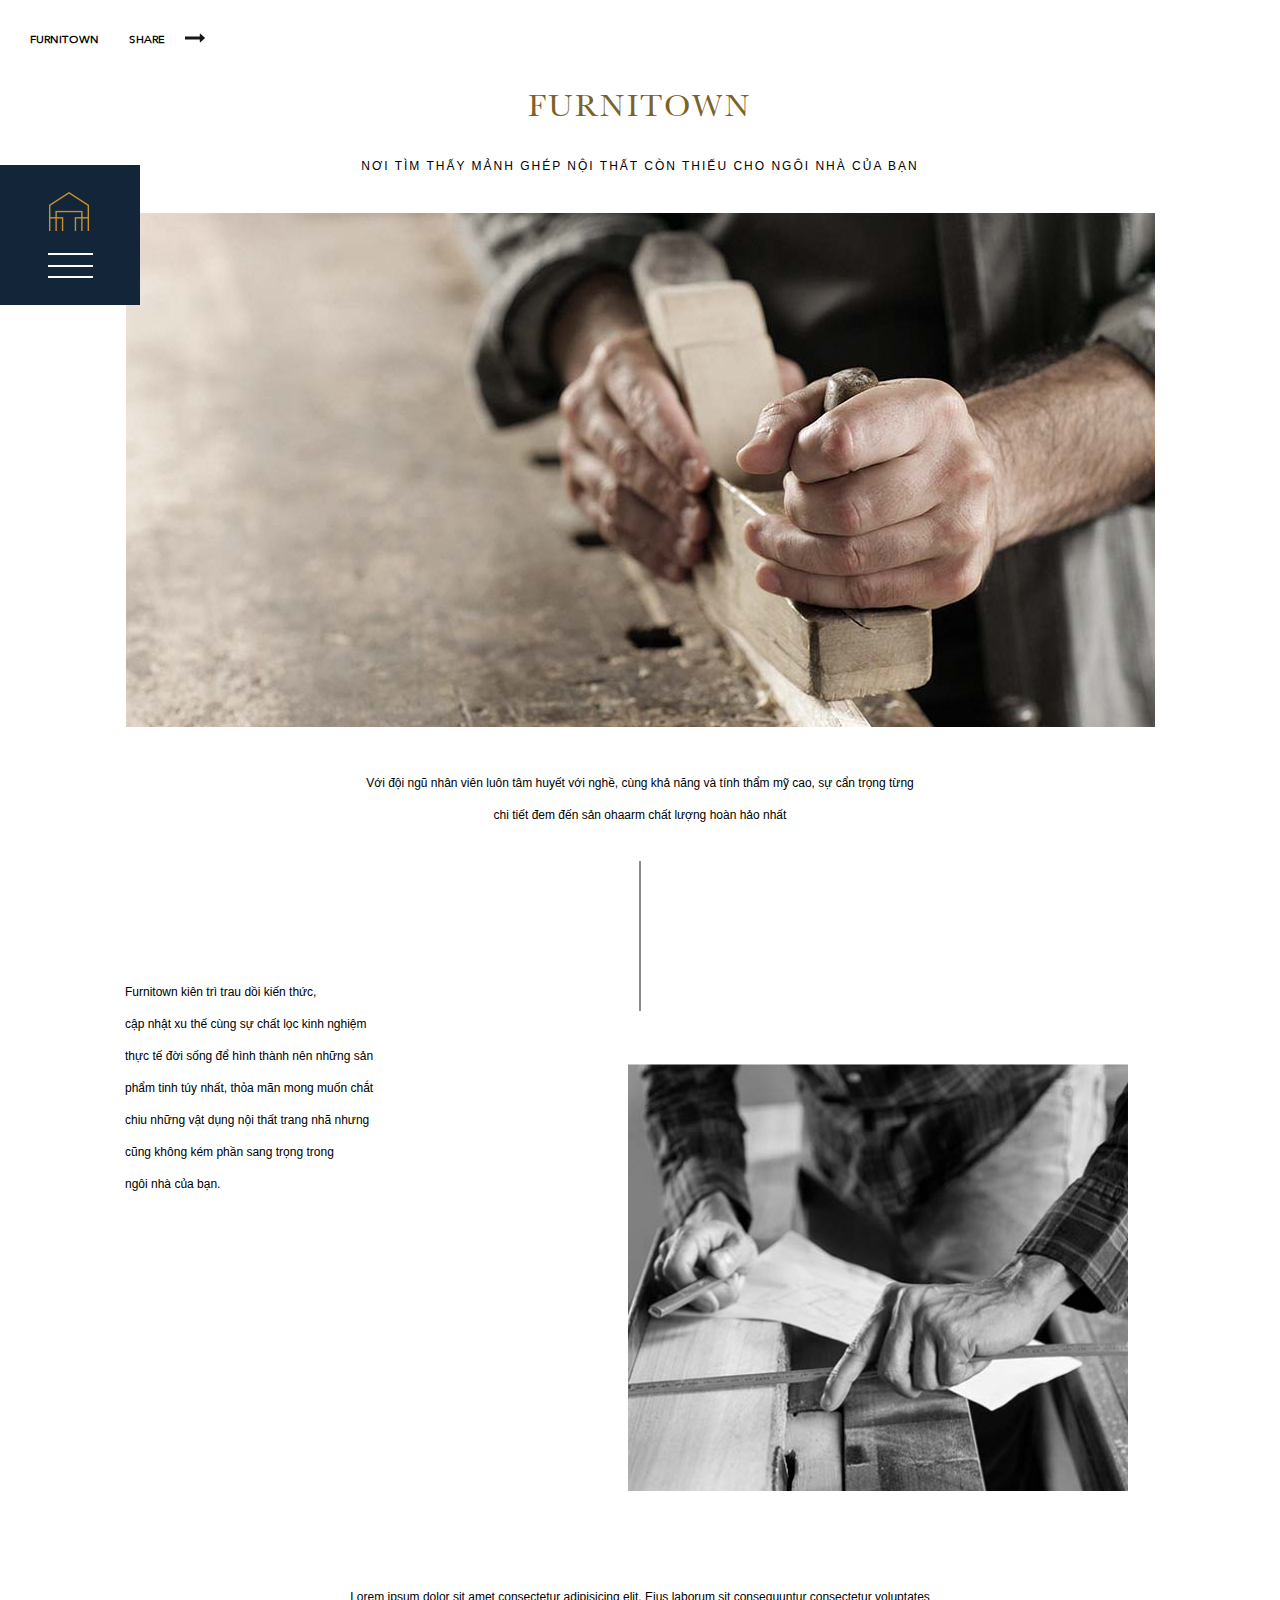
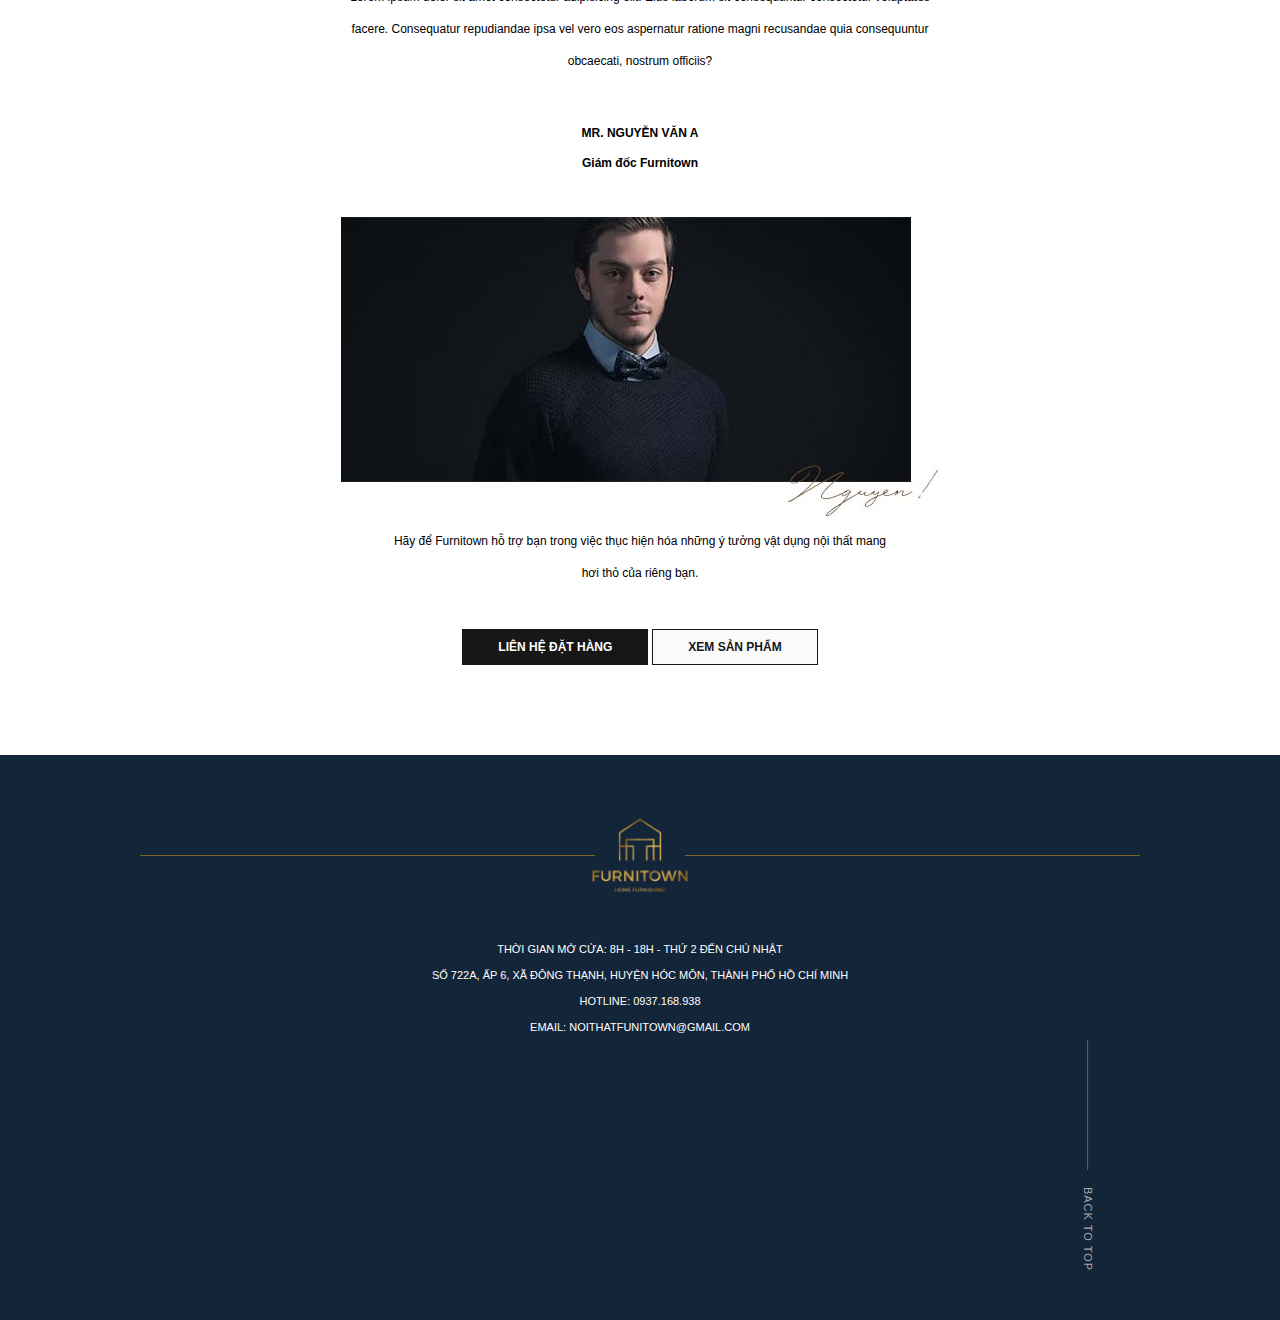
<file: about-us.html>
<!DOCTYPE html>
<html lang="en">
    <head>
        <meta charset="UTF-8" />
        <meta http-equiv="X-UA-Compatible" content="IE=edge" />
        <meta name="viewport" content="width=device-width, initial-scale=1.0" />
        <title>Furnitown</title>
        <link rel="icon" href="favicon.ico" />
        <meta name="title" content="" />
        <meta name="description" content="" />
        <!-- meta facebook -->
        <meta property="og:locale" content="vi" />
        <meta property="og:type" content="article" />
        <meta property="og:title" content="Trang chủ" />
        <meta property="og:description" content="" />
        <meta property="og:url" content="" />
        <meta property="og:site_name" content="" />
        <meta property="og:image" content="" />
        <link rel="stylesheet" href="dest/style.min.css" />
        <link rel="stylesheet" href="dest/fonts.css" />
        <link rel="stylesheet" href="dest/photoswipe.css" />
    </head>
    <body>
        <header class="--headertop">
            <div class="container-fluid">
                <ul class="menu-top">
                    <li>
                        <a href="index.html" class="active-menu-desk"
                            >FurniTown</a
                        >
                    </li>
                    <li><a href="#">share</a></li>
                    <li>
                        <a href="#">
                            <svg
                                xmlns="http://www.w3.org/2000/svg"
                                xmlns:xlink="http://www.w3.org/1999/xlink"
                                x="0px"
                                y="0px"
                                width="493.356px"
                                height="493.356px"
                                viewBox="0 0 493.356 493.356"
                                style="
                                    enable-background: new 0 0 493.356 493.356;
                                "
                                xml:space="preserve"
                            >
                                <path
                                    d="M490.498,239.278l-109.632-99.929c-3.046-2.474-6.376-2.95-9.993-1.427c-3.613,1.525-5.427,4.283-5.427,8.282v63.954H9.136
		c-2.666,0-4.856,0.855-6.567,2.568C0.859,214.438,0,216.628,0,219.292v54.816c0,2.663,0.855,4.853,2.568,6.563
		c1.715,1.712,3.905,2.567,6.567,2.567h356.313v63.953c0,3.812,1.817,6.57,5.428,8.278c3.62,1.529,6.95,0.951,9.996-1.708
		l109.632-101.077c1.903-1.902,2.852-4.182,2.852-6.849C493.356,243.367,492.401,241.181,490.498,239.278z"
                                />
                            </svg>
                        </a>
                    </li>
                </ul>
            </div>
        </header>

        <nav class="menu">
            <ul>
                <li class="menu__item">
                    <a href="index.html" class="menu__item-link">FurniTown</a>
                </li>
                <li class="menu__item">
                    <a href="products.html" class="menu__item-link">sản phẩm</a>
                </li>
                <li class="menu__item">
                    <a href="services.html" class="menu__item-link">Dịch vụ</a>
                </li>
                <div class="logo-menu">
                    <a href="index.html">
                        <img src="img/logo-menu.png" alt="logo" />
                    </a>
                </div>

                <li class="menu__item">
                    <a href="projects.html" class="menu__item-link">Dự án</a>
                </li>
                <li class="menu__item">
                    <a href="news.html" class="menu__item-link">Tin tức</a>
                </li>
                <li class="menu__item">
                    <a href="contact.html" class="menu__item-link">Liên hệ</a>
                </li>
            </ul>
        </nav>
        <div class="overlay"></div>
        <div class="menu-toggle">
            <div
                class="menu-toggle__header d-flex justify-content-between align-items-center"
            >
                <h4>furnitown</h4>
                <div class="social d-flex align-items-center">
                    <h4>follow</h4>
                    <a href="#" class="gmail">
                        <svg
                            xmlns="http://www.w3.org/2000/svg"
                            xmlns:xlink="http://www.w3.org/1999/xlink"
                            x="0px"
                            y="0px"
                            viewBox="0 0 512 512"
                            style="enable-background: new 0 0 512 512"
                            xml:space="preserve"
                        >
                            <path
                                d="M479.536,58.794H32.464C14.564,58.794,0,73.358,0,91.258v329.483c0,17.9,14.564,32.464,32.464,32.464h447.072
                  c17.9,0,32.464-14.564,32.464-32.464V91.258C512,73.358,497.436,58.794,479.536,58.794z M437.867,77.167L256,209.723
                  L74.133,77.167H437.867z M57.569,434.832H32.464c-7.769,0-14.091-6.322-14.091-14.091V135.199l39.196,28.569V434.832z
                   M436.057,434.832H75.943V177.161L250.59,304.457c1.611,1.175,3.51,1.763,5.41,1.763c1.9,0,3.8-0.588,5.41-1.763l174.647-127.297
                  V434.832z M493.627,420.741c0,7.769-6.322,14.091-14.091,14.091h-25.105V163.768l39.196-28.569V420.741z M493.627,112.464
                  L256,285.665L18.373,112.464V91.258c0-7.769,6.322-14.091,14.091-14.091h10.476L250.59,228.515c1.612,1.175,3.51,1.763,5.41,1.763
                  c1.9,0,3.798-0.588,5.41-1.763L469.059,77.167h10.476c7.769,0,14.091,6.322,14.091,14.091V112.464z"
                            />
                        </svg>
                    </a>
                    <a href="#" class="fb">
                        <svg xmlns="http://www.w3.org/2000/svg">
                            <path
                                d="m15.997 3.985h2.191v-3.816c-.378-.052-1.678-.169-3.192-.169-3.159 0-5.323 1.987-5.323 5.639v3.361h-3.486v4.266h3.486v10.734h4.274v-10.733h3.345l.531-4.266h-3.877v-2.939c.001-1.233.333-2.077 2.051-2.077z"
                            />
                        </svg>
                    </a>
                    <a href="#" class="ins">
                        <svg
                            viewBox="0 0 512.00096 512.00096"
                            xmlns="http://www.w3.org/2000/svg"
                        >
                            <path
                                d="m373.40625 0h-234.8125c-76.421875 0-138.59375 62.171875-138.59375 138.59375v234.816406c0 76.417969 62.171875 138.589844 138.59375 138.589844h234.816406c76.417969 0 138.589844-62.171875 138.589844-138.589844v-234.816406c0-76.421875-62.171875-138.59375-138.59375-138.59375zm108.578125 373.410156c0 59.867188-48.707031 108.574219-108.578125 108.574219h-234.8125c-59.871094 0-108.578125-48.707031-108.578125-108.574219v-234.816406c0-59.871094 48.707031-108.578125 108.578125-108.578125h234.816406c59.867188 0 108.574219 48.707031 108.574219 108.578125zm0 0"
                            />
                            <path
                                d="m256 116.003906c-77.195312 0-139.996094 62.800782-139.996094 139.996094s62.800782 139.996094 139.996094 139.996094 139.996094-62.800782 139.996094-139.996094-62.800782-139.996094-139.996094-139.996094zm0 249.976563c-60.640625 0-109.980469-49.335938-109.980469-109.980469 0-60.640625 49.339844-109.980469 109.980469-109.980469 60.644531 0 109.980469 49.339844 109.980469 109.980469 0 60.644531-49.335938 109.980469-109.980469 109.980469zm0 0"
                            />
                            <path
                                d="m399.34375 66.285156c-22.8125 0-41.367188 18.558594-41.367188 41.367188 0 22.8125 18.554688 41.371094 41.367188 41.371094s41.371094-18.558594 41.371094-41.371094-18.558594-41.367188-41.371094-41.367188zm0 52.71875c-6.257812 0-11.351562-5.09375-11.351562-11.351562 0-6.261719 5.09375-11.351563 11.351562-11.351563 6.261719 0 11.355469 5.089844 11.355469 11.351563 0 6.257812-5.09375 11.351562-11.355469 11.351562zm0 0"
                            />
                        </svg>
                    </a>
                </div>
            </div>
            <div class="menu-toggle__body">
                <div class="menu-toggle__body-left">
                    <a href="index.html">
                        <img src="img/logo.png" alt="logo" />
                    </a>
                    <a href="#" class="close">
                        <svg
                            xmlns="http://www.w3.org/2000/svg"
                            xmlns:xlink="http://www.w3.org/1999/xlink"
                            x="0px"
                            y="0px"
                            viewBox="0 0 496.096 496.096"
                            style="enable-background: new 0 0 496.096 496.096"
                            xml:space="preserve"
                        >
                            <path
                                d="M259.41,247.998L493.754,13.654c3.123-3.124,3.123-8.188,0-11.312c-3.124-3.123-8.188-3.123-11.312,0L248.098,236.686
                  L13.754,2.342C10.576-0.727,5.512-0.639,2.442,2.539c-2.994,3.1-2.994,8.015,0,11.115l234.344,234.344L2.442,482.342
                  c-3.178,3.07-3.266,8.134-0.196,11.312s8.134,3.266,11.312,0.196c0.067-0.064,0.132-0.13,0.196-0.196L248.098,259.31
                  l234.344,234.344c3.178,3.07,8.242,2.982,11.312-0.196c2.995-3.1,2.995-8.016,0-11.116L259.41,247.998z"
                            />
                        </svg>
                    </a>
                </div>
                <div class="menu-toggle__body-right">
                    <ul>
                        <li class="menu__item">
                            <a href="index.html" class="menu__item-link"
                                >FurniTown</a
                            >
                        </li>
                        <li class="menu__item">
                            <a href="projects.html" class="menu__item-link"
                                >sản phẩm</a
                            >
                        </li>
                        <li class="menu__item">
                            <a href="services.html" class="menu__item-link"
                                >Dịch vụ</a
                            >
                        </li>
                        <li class="menu__item">
                            <a href="projects.html" class="menu__item-link"
                                >Dự án</a
                            >
                        </li>
                        <li class="menu__item">
                            <a href="news.html" class="menu__item-link"
                                >Tin tức</a
                            >
                        </li>
                        <li class="menu__item">
                            <a href="contact.html" class="menu__item-link"
                                >Liên hệ</a
                            >
                        </li>
                    </ul>
                </div>
            </div>
        </div>

        <div class="menu-mb">
            <div class="menu-mb__header">
                <div>
                    <div class="btn-menu">
                        <div class="hamburger-menu"></div>
                    </div>
                    <h3>menu</h3>
                </div>
                <a href="#" class="logo">
                    <img src="img/logo-ft.png" alt="logo" />
                </a>
            </div>
            <div class="menu-mb__body">
                <div class="top">
                    <h4>follow us</h4>
                    <div class="social">
                        <a href="#">
                            <svg
                                xmlns="http://www.w3.org/2000/svg"
                                xmlns:xlink="http://www.w3.org/1999/xlink"
                                x="0px"
                                y="0px"
                                viewBox="0 0 512 512"
                                style="enable-background: new 0 0 512 512"
                                xml:space="preserve"
                            >
                                <path
                                    d="M479.536,58.794H32.464C14.564,58.794,0,73.358,0,91.258v329.483c0,17.9,14.564,32.464,32.464,32.464h447.072
                  c17.9,0,32.464-14.564,32.464-32.464V91.258C512,73.358,497.436,58.794,479.536,58.794z M437.867,77.167L256,209.723
                  L74.133,77.167H437.867z M57.569,434.832H32.464c-7.769,0-14.091-6.322-14.091-14.091V135.199l39.196,28.569V434.832z
                   M436.057,434.832H75.943V177.161L250.59,304.457c1.611,1.175,3.51,1.763,5.41,1.763c1.9,0,3.8-0.588,5.41-1.763l174.647-127.297
                  V434.832z M493.627,420.741c0,7.769-6.322,14.091-14.091,14.091h-25.105V163.768l39.196-28.569V420.741z M493.627,112.464
                  L256,285.665L18.373,112.464V91.258c0-7.769,6.322-14.091,14.091-14.091h10.476L250.59,228.515c1.612,1.175,3.51,1.763,5.41,1.763
                  c1.9,0,3.798-0.588,5.41-1.763L469.059,77.167h10.476c7.769,0,14.091,6.322,14.091,14.091V112.464z"
                                />
                            </svg>
                        </a>
                        <a href="#">
                            <svg
                                enable-background="new 0 0 24 24"
                                viewBox="0 0 24 24"
                                width="512"
                                xmlns="http://www.w3.org/2000/svg"
                            >
                                <path
                                    d="m15.997 3.985h2.191v-3.816c-.378-.052-1.678-.169-3.192-.169-3.159 0-5.323 1.987-5.323 5.639v3.361h-3.486v4.266h3.486v10.734h4.274v-10.733h3.345l.531-4.266h-3.877v-2.939c.001-1.233.333-2.077 2.051-2.077z"
                                />
                            </svg>
                        </a>
                    </div>
                </div>
                <ul>
                    <li class="menu__item">
                        <a href="index.html" class="menu__item-link"
                            >FurniTown</a
                        >
                    </li>
                    <li class="menu__item">
                        <a href="products.html" class="menu__item-link"
                            >sản phẩm</a
                        >
                    </li>
                    <li class="menu__item">
                        <a href="services.html" class="menu__item-link"
                            >Dịch vụ</a
                        >
                    </li>
                    <li class="menu__item">
                        <a href="projects.html" class="menu__item-link"
                            >Dự án</a
                        >
                    </li>
                    <li class="menu__item">
                        <a href="contact.html" class="menu__item-link"
                            >Liên hệ</a
                        >
                    </li>
                    <li class="menu__item --group">
                        <a href="#">FAQS</a>
                        <a href="news.html">Tin tức</a>
                    </li>
                </ul>
            </div>
        </div>

        <main class="mainwrapper aboutuspage" id="aboutuspage">
            <section class="introduce scroll-top">
                <div class="menu-main">
                    <div class="logo">
                        <a href="#">
                            <img src="img/logo.png" alt="logo" />
                        </a>
                    </div>
                    <div class="btn-menu">
                        <span></span>
                    </div>
                </div>
                <div class="container">
                    <div class="introduce__wrap">
                        <div class="introduce__item">
                            <div class="introduce__item-header">
                                <h2 class="title-section --cl-yellow">
                                    furnitown
                                </h2>
                                <p class="subtitle-section">
                                    nơi tìm thấy mảnh ghép nội thất còn thiếu
                                    cho ngôi nhà của bạn
                                </p>
                                <img
                                    src="img/about-us-1.jpg"
                                    alt="about"
                                    class="img-item"
                                />
                                <div class="des">
                                    <p>
                                        Với đội ngũ nhân viên luôn tâm huyết với
                                        nghề, cùng khả năng và tính thẩm mỹ cao,
                                        sự cẩn trọng từng chi tiết đem đến sản
                                        ohaarm chất lượng hoàn hảo nhất
                                    </p>
                                </div>
                            </div>
                            <div class="introduce__item-body">
                                <p class="des">
                                    Furnitown kiên trì trau dồi kiến thức,
                                    <br />
                                    cập nhật xu thế cùng sự chất lọc kinh nghiệm
                                    <br />
                                    thực tế đời sống để hình thành nên những sản
                                    <br />
                                    phẩm tinh túy nhất, thỏa mãn mong muốn chắt
                                    <br />
                                    chiu những vật dụng nội thất trang nhã nhưng
                                    <br />
                                    cũng không kém phần sang trọng trong <br />
                                    ngôi nhà của bạn.
                                </p>
                                <div class="img-item">
                                    <img
                                        src="img/about-us-2.jpg"
                                        alt="about us"
                                    />
                                </div>
                            </div>
                        </div>
                    </div>
                </div>
            </section>
            <section class="about-us pd">
                <div class="container">
                    <p class="des">
                        Lorem ipsum dolor sit amet consectetur adipisicing elit.
                        Eius laborum sit consequuntur consectetur voluptates
                        facere. Consequatur repudiandae ipsa vel vero eos
                        aspernatur ratione magni recusandae quia consequuntur
                        obcaecati, nostrum officiis?
                    </p>
                    <div class="author">
                        <h4>mr. nguyễn văn A</h4>
                        <p>Giám đốc Furnitown</p>
                    </div>
                    <div class="about-img">
                        <img src="img/about-us-3.jpg" alt="about us" />
                    </div>
                    <p class="des-last">
                        Hãy để Furnitown hỗ trợ bạn trong việc thục hiện hóa
                        những ý tưởng vật dụng nội thất mang hơi thỏ của riêng
                        bạn.
                    </p>

                    <div class="btn-dup">
                        <a href="#" class="btn-main --no-radius">
                            Liên hệ đặt hàng
                        </a>
                        <a href="#" class="btn-main --bg-tran --no-radius">
                            Xem sản phẩm
                        </a>
                    </div>
                </div>
            </section>
        </main>
        <footer class="footer --otherpage">
            <div class="container --container-bottom">
                <div class="col-lg-12">
                    <div class="logo">
                        <a href="#"
                            ><img src="img/logo-ft.png" alt="logo footer"
                        /></a>
                    </div>
                </div>
                <ul class="nav-ft">
                    <li class="nav-ft__item">
                        Thời gian mở cửa: 8h - 18h - Thứ 2 đến Chủ nhật
                    </li>
                    <li class="nav-ft__item">
                        Số 722a, ấp 6, xã đông thạnh, huyện hóc môn, thành phố
                        hồ chí minh
                    </li>
                    <li class="nav-ft__item">hotline: 0937.168.938</li>
                    <li class="nav-ft__item">
                        email: noithatfunitown@gmail.com
                    </li>
                </ul>
                <div class="back-to-top">
                    <span>back to top</span>
                </div>
            </div>
        </footer>
    </body>

    <script type="text/javascript" src="dest/jsmain.min.js"></script>
    <script type="text/javascript" src="dest/main.js"></script>
</html>
</file>
<file: dest/fonts.css>
@font-face {
    font-family: 'ei';
    src: url('../fonts/ElleBaskerville-Italic.woff2') format('woff2'),
        url('../fonts/ElleBaskerville-Italic.woff') format('woff');
    font-weight: normal;
    font-style: italic;
    font-display: swap;
}

@font-face {
    font-family: 'eb';
    src: url('../fonts/ElleBaskerville-Bold.woff2') format('woff2'),
        url('../fonts/ElleBaskerville-Bold.woff') format('woff');
    font-weight: bold;
    font-style: normal;
    font-display: swap;
}

@font-face {
    font-family: 'er';
    src: url('../fonts/ElleBaskerville.woff2') format('woff2'),
        url('../fonts/ElleBaskerville.woff') format('woff');
    font-weight: normal;
    font-style: normal;
    font-display: swap;
}

@font-face {
    font-family: 'es';
    src: url('../fonts/ElleBaskerville-SemiBold.woff2') format('woff2'),
        url('../fonts/ElleBaskerville-SemiBold.woff') format('woff');
    font-weight: 600;
    font-style: normal;
    font-display: swap;
}

@font-face {
    font-family: 'ab';
    src: url('../fonts/AvenirNextLTPro-Bold.woff2') format('woff2'),
        url('../fonts/AvenirNextLTPro-Bold.woff') format('woff');
    font-weight: bold;
    font-style: normal;
    font-display: swap;
}

@font-face {
    font-family: 'ar';
    src: url('../fonts/AvenirNextLTPro-Regular.woff2') format('woff2'),
        url('../fonts/AvenirNextLTPro-Regular.woff') format('woff');
    font-weight: normal;
    font-style: normal;
    font-display: swap;
}

@font-face {
    font-family: 'ai';
    src: url('../fonts/AvenirNextLTPro-It.woff2') format('woff2'),
        url('../fonts/AvenirNextLTPro-It.woff') format('woff');
    font-weight: normal;
    font-style: italic;
    font-display: swap;
}
</file>
<file: dest/photoswipe.css>
.pswp {
  display: none;
  position: absolute;
  width: 100%;
  height: 100%;
  left: 0;
  top: 0;
  overflow: hidden;
  -ms-touch-action: none;
  touch-action: none;
  z-index: 1500;
  -webkit-text-size-adjust: 100%;
  -webkit-backface-visibility: hidden;
  outline: none; }
  .pswp * {
    -webkit-box-sizing: border-box;
            box-sizing: border-box; }
  .pswp img {
    max-width: none; }

.pswp--animate_opacity {
  opacity: 0.001;
  will-change: opacity;
  -webkit-transition: opacity 333ms cubic-bezier(0.4, 0, 0.22, 1);
          transition: opacity 333ms cubic-bezier(0.4, 0, 0.22, 1); }

.pswp--open {
  display: block; }

.pswp--zoom-allowed .pswp__img {
  cursor: -webkit-zoom-in;
  cursor: -moz-zoom-in;
  cursor: zoom-in; }

.pswp--zoomed-in .pswp__img {
  cursor: -webkit-grab;
  cursor: -moz-grab;
  cursor: grab; }

.pswp--dragging .pswp__img {
  /* autoprefixer: off */
  cursor: -webkit-grabbing;
  cursor: -moz-grabbing;
  cursor: grabbing; }

.pswp__bg {
  position: absolute;
  left: 0;
  top: 0;
  width: 100%;
  height: 100%;
  background: #000;
  opacity: 0;
  -webkit-transform: translateZ(0);
          transform: translateZ(0);
  -webkit-backface-visibility: hidden;
  will-change: opacity; }

.pswp__scroll-wrap {
  position: absolute;
  left: 0;
  top: 0;
  width: 100%;
  height: 100%;
  overflow: hidden; }

.pswp__container,
.pswp__zoom-wrap {
  -ms-touch-action: none;
  touch-action: none;
  position: absolute;
  left: 0;
  right: 0;
  top: 0;
  bottom: 0; }

.pswp__container,
.pswp__img {
  -webkit-user-select: none;
  -moz-user-select: none;
  -ms-user-select: none;
      user-select: none;
  -webkit-tap-highlight-color: transparent;
  -webkit-touch-callout: none; }

.pswp__zoom-wrap {
  position: absolute;
  width: 100%;
  -webkit-transform-origin: left top;
  -ms-transform-origin: left top;
  transform-origin: left top;
  -webkit-transition: -webkit-transform 333ms cubic-bezier(0.4, 0, 0.22, 1);
          transition: transform 333ms cubic-bezier(0.4, 0, 0.22, 1); }

.pswp__bg {
  will-change: opacity;
  -webkit-transition: opacity 333ms cubic-bezier(0.4, 0, 0.22, 1);
          transition: opacity 333ms cubic-bezier(0.4, 0, 0.22, 1); }

.pswp--animated-in .pswp__bg,
.pswp--animated-in .pswp__zoom-wrap {
  -webkit-transition: none;
  transition: none; }

.pswp__container,
.pswp__zoom-wrap {
  -webkit-backface-visibility: hidden; }

.pswp__item {
  position: absolute;
  left: 0;
  right: 0;
  top: 0;
  bottom: 0;
  overflow: hidden; }

.pswp__img {
  position: absolute;
  width: auto;
  height: auto;
  top: 0;
  left: 0; }
.pswp__img--placeholder {
  -webkit-backface-visibility: hidden; }
.pswp__img--placeholder--blank {
  background: #222; }

.pswp--ie .pswp__img {
  width: 100% !important;
  height: auto !important;
  left: 0;
  top: 0; }
.pswp__error-msg {
  position: absolute;
  left: 0;
  top: 50%;
  width: 100%;
  text-align: center;
  font-size: 14px;
  line-height: 16px;
  margin-top: -8px;
  color: #CCC; }

.pswp__error-msg a {
  color: #CCC;
  text-decoration: underline; }
</file>
<file: dest/style.min.css>
html,body,div,span,applet,object,iframe,h1,h2,h3,h4,h5,h6,p,blockquote,pre,a,abbr,acronym,address,big,cite,code,del,dfn,em,img,ins,kbd,q,s,samp,small,strike,strong,sub,sup,tt,var,b,u,i,center,dl,dt,dd,ol,ul,li,fieldset,form,label,legend,table,caption,tbody,tfoot,thead,tr,th,td,article,aside,canvas,details,embed,figure,figcaption,footer,header,hgroup,menu,nav,output,ruby,section,summary,time,mark,audio,video{margin:0;padding:0;border:0;font-size:100%;font:inherit;vertical-align:baseline}article,aside,details,figcaption,figure,footer,header,hgroup,menu,nav,section{display:block}body{line-height:1}ol,ul{list-style:none}blockquote,q{quotes:none}blockquote:before,blockquote:after,q:before,q:after{content:"";content:none}table{border-collapse:collapse;border-spacing:0}*::before,*::after{box-sizing:inherit}@-ms-viewport{width:device-width}*{-webkit-font-smoothing:antialiased;-moz-osx-font-smoothing:grayscale;font-smoothing:antialiased;text-rendering:optimizeLegibility;box-sizing:border-box;appearance:none;-moz-appearance:none;-webkit-appearance:none}html,body{width:100%;max-width:1920px;margin:auto;font-size:16px;font-family:er;line-height:normal;color:#222;text-transform:none;background:#fff;scroll-behavior:smooth;position:relative;--pdSection: 90px;overflow-x:hidden}html::-webkit-scrollbar,body::-webkit-scrollbar{width:5px}html::-webkit-scrollbar-track,body::-webkit-scrollbar-track{background:#000}html::-webkit-scrollbar-thumb,body::-webkit-scrollbar-thumb{background:#ddd}html.active,body.active{overflow:hidden}html .mainwrapper,body .mainwrapper{width:100%;margin:auto;overflow:hidden;z-index:1;position:relative;transform:translateX(0%);opacity:1;pointer-events:auto;transition:.3s;-webkit-transition:.3s;-moz-transition:.3s;-ms-transition:.3s;-o-transition:.3s}html .mainwrapper section.pd,body .mainwrapper section.pd{padding:var(--pdSection) 0}html .mainwrapper.active,body .mainwrapper.active{transition:.3s;-webkit-transition:.3s;-moz-transition:.3s;-ms-transition:.3s;-o-transition:.3s;transform:translateX(25%)}html .container,body .container{width:100%;padding-right:15px;padding-left:15px;margin-right:auto;margin-left:auto}html .container-fluid,body .container-fluid{width:100%;padding-right:30px;padding-left:30px;margin-right:auto;margin-left:auto}@media screen and (max-width: 767px){html .container-fluid,body .container-fluid{padding-right:15px;padding-left:15px}}html .row,body .row{display:-webkit-box;display:-ms-flexbox;display:flex;-ms-flex-wrap:wrap;flex-wrap:wrap;margin-right:-15px;margin-left:-15px}html .no-gutters,body .no-gutters{margin-right:0;margin-left:0}html .no-gap>.col,html .no-gap>[class*="col-"],body .no-gap>.col,body .no-gap>[class*="col-"]{padding-right:0;padding-left:0}@media (min-width: 576px){html .container,body .container{max-width:540px}}@media (min-width: 768px){html .container,body .container{max-width:720px}}@media (min-width: 992px){html .container,body .container{max-width:960px}}@media (min-width: 1200px){html .container,body .container{max-width:1060px}}@media screen and (max-width: 767px){html,body{--pdSection: 90px}}img{max-width:100%}.menu-main{position:absolute;width:140px;height:140px;display:flex;flex-direction:column;align-items:center;justify-content:center;background-color:#132539;z-index:30;top:50%;transform:translateY(-50%);cursor:pointer;transition:.3s;-webkit-transition:.3s;-moz-transition:.3s;-ms-transition:.3s;-o-transition:.3s}.menu-main .logo{width:42px;margin-bottom:15px}.menu-main .btn-menu{width:45px;height:25px;position:relative}.menu-main .btn-menu span,.menu-main .btn-menu::after,.menu-main .btn-menu::before{content:"";display:block;width:100%;height:2px;background-color:#fff;position:absolute;transition:.3s;-webkit-transition:.3s;-moz-transition:.3s;-ms-transition:.3s;-o-transition:.3s}.menu-main .btn-menu span{top:50%;transform:translateY(-50%)}.menu-main .btn-menu::after{top:0}.menu-main .btn-menu::before{bottom:0}.menu-main:hover{background-color:#fff;transition:.3s;-webkit-transition:.3s;-moz-transition:.3s;-ms-transition:.3s;-o-transition:.3s}.menu-main:hover .btn-menu span,.menu-main:hover .btn-menu::after,.menu-main:hover .btn-menu::before{transition:.3s;-webkit-transition:.3s;-moz-transition:.3s;-ms-transition:.3s;-o-transition:.3s;background-color:#171717}.menu-main.active{background-color:#fff;transition:.3s;-webkit-transition:.3s;-moz-transition:.3s;-ms-transition:.3s;-o-transition:.3s}.menu-main.active .btn-menu span,.menu-main.active .btn-menu::after,.menu-main.active .btn-menu::before{transition:.3s;-webkit-transition:.3s;-moz-transition:.3s;-ms-transition:.3s;-o-transition:.3s;background-color:#171717}@media screen and (max-width: 991px){.menu-main{display:none}}.menu-main.--menu-main-bt{top:initial;bottom:0;transform:initial}.overlay{width:100vw;height:100vh;position:fixed;top:0;left:0;pointer-events:none;z-index:99}.overlay.active{pointer-events:auto;background-color:rgba(0,0,0,0.85);transition:.3s;-webkit-transition:.3s;-moz-transition:.3s;-ms-transition:.3s;-o-transition:.3s}.btn-main{text-decoration:none;padding:10px 35px;font-size:12px;font-family:"arial";line-height:normal;color:#fff;text-transform:uppercase;background-color:#171717;font-weight:600;border-radius:4px;transition:.3s;-webkit-transition:.3s;-moz-transition:.3s;-ms-transition:.3s;-o-transition:.3s}.btn-main.--no-radius{display:flex;align-items:center;justify-content:center;display:inline-flex;border-radius:0;border:1px solid #171717}.btn-main.--no-radius svg{width:10px;height:10px;margin-left:10px;transform:rotate(90deg)}.btn-main.--no-radius svg path{fill:#fff}.btn-main.--no-radius:hover svg path{fill:#000}.btn-main:hover{background-color:#fff;color:#171717;transition:.3s;-webkit-transition:.3s;-moz-transition:.3s;-ms-transition:.3s;-o-transition:.3s}.btn-main.--bg-tran{background-color:#fafafa;color:#171717;border:1px solid #171717}.btn-main.--bg-tran:hover{background-color:#171717;color:#fff;transition:.3s;-webkit-transition:.3s;-moz-transition:.3s;-ms-transition:.3s;-o-transition:.3s}.title-room{font-size:12px;font-family:"arial";line-height:40px;color:#171717;text-transform:uppercase;font-weight:600;margin-bottom:30px}a.btn-more{display:flex;justify-content:center;align-items:center;text-decoration:none;font-size:11px;font-family:"arial";line-height:normal;color:#fff;text-transform:uppercase;font-weight:bold;overflow:hidden}a.btn-more img{width:25px;margin-left:20px;transition:.3s;-webkit-transition:.3s;-moz-transition:.3s;-ms-transition:.3s;-o-transition:.3s}a.btn-more:hover img{transition:.3s;-webkit-transition:.3s;-moz-transition:.3s;-ms-transition:.3s;-o-transition:.3s;margin-left:25px}a.btn-detail{display:flex;align-items:center;text-decoration:none;font-size:11px;font-family:"arial";line-height:normal;color:#171717;text-transform:uppercase;font-weight:bold;overflow:hidden;transition:.3s;-webkit-transition:.3s;-moz-transition:.3s;-ms-transition:.3s;-o-transition:.3s}a.btn-detail span{margin-left:20px}a.btn-detail svg{width:22px;height:22px;margin-right:20px;transition:.3s;-webkit-transition:.3s;-moz-transition:.3s;-ms-transition:.3s;-o-transition:.3s}a.btn-detail:hover{color:rgba(0,0,0,0.705);transition:.3s;-webkit-transition:.3s;-moz-transition:.3s;-ms-transition:.3s;-o-transition:.3s}a.btn-detail:hover svg{fill:rgba(0,0,0,0.705);transition:.3s;-webkit-transition:.3s;-moz-transition:.3s;-ms-transition:.3s;-o-transition:.3s}a.view-more{display:flex;flex-direction:column;justify-content:center;align-items:center;text-decoration:none;font-size:11px;font-family:"arial";line-height:normal;color:#909090;text-transform:uppercase;overflow:hidden;transition:.3s;-webkit-transition:.3s;-moz-transition:.3s;-ms-transition:.3s;-o-transition:.3s}a.view-more span{margin-top:20px}a.view-more svg{width:22px;height:22px;transition:.3s;-webkit-transition:.3s;-moz-transition:.3s;-ms-transition:.3s;-o-transition:.3s;transform:rotate(90deg)}a.view-more svg path{fill:#909090}a.view-more:hover{color:#171717;transition:.3s;-webkit-transition:.3s;-moz-transition:.3s;-ms-transition:.3s;-o-transition:.3s}a.view-more:hover svg path{fill:#171717;transition:.3s;-webkit-transition:.3s;-moz-transition:.3s;-ms-transition:.3s;-o-transition:.3s}.show-more{cursor:pointer;position:absolute;width:82px;height:82px;right:15px;bottom:50px;background-color:#374042;display:inline-flex;justify-content:center;align-items:center;border-radius:50%;transition:.3s;-webkit-transition:.3s;-moz-transition:.3s;-ms-transition:.3s;-o-transition:.3s}.show-more svg{width:20px;height:20px}.show-more svg path{fill:#fff;transition:.3s;-webkit-transition:.3s;-moz-transition:.3s;-ms-transition:.3s;-o-transition:.3s}.show-more:hover{transition:.3s;-webkit-transition:.3s;-moz-transition:.3s;-ms-transition:.3s;-o-transition:.3s;background-color:transparent;border:1px solid #374042}.show-more:hover svg path{transition:.3s;-webkit-transition:.3s;-moz-transition:.3s;-ms-transition:.3s;-o-transition:.3s;fill:#374042}.show-more.--prev,.show-more.--next{width:60px;height:60px}.show-more.--prev svg,.show-more.--next svg{width:15px;height:15px}@media screen and (max-width: 991px){.show-more.--prev,.show-more.--next{width:40px;height:40px}}@media screen and (max-width: 991px){.show-more{width:60px;height:60px}}.title-section{font-size:18px;font-family:er;line-height:normal;color:#000;text-transform:uppercase;text-align:center}.title-section.--textleft{text-align:left}.title-section.--white{color:#fff}.title-section.--cl-yellow{color:#7c6229;font-size:32px;letter-spacing:2px}.product__wrap,.new__wrap,.new-other__wrap{margin-top:50px;position:relative}.product__wrap:first-child,.new__wrap:first-child,.new-other__wrap:first-child{margin-top:0}.product__wrap:last-child::before,.new__wrap:last-child::before,.new-other__wrap:last-child::before{display:none}.product__wrap::before,.new__wrap::before,.new-other__wrap::before{content:"";position:absolute;bottom:0;display:inline-block;width:100%;height:2px;background-color:#d7d7d7}.product__top,.new__top,.new-other__top{display:flex;align-items:flex-end;justify-content:space-between}.product__top-title,.new__top-title,.new-other__top-title{display:flex}.product__top-title .number,.new__top-title .number,.new-other__top-title .number{font-size:90px;font-family:er;line-height:76px;color:#c48b2c;text-transform:uppercase}.product__top-title .des,.new__top-title .des,.new-other__top-title .des{max-width:430px;margin-left:25px}.product__top-title .des h3,.new__top-title .des h3,.new-other__top-title .des h3{font-size:18px;font-family:er;line-height:30px;color:#171717;text-transform:uppercase}@media screen and (max-width: 767px){.product__top,.new__top,.new-other__top{display:block}.product__top-title .number,.new__top-title .number,.new-other__top-title .number{font-size:34px;line-height:34px}.product__top-title .des,.new__top-title .des,.new-other__top-title .des{max-width:initial}}.product__top .btn-detail,.new__top .btn-detail,.new-other__top .btn-detail{margin-top:20px}.product .row,.new .row,.new-other .row{padding:40px 0 50px 0;position:relative}@media screen and (max-width: 991px){.product .row .show-more,.new .row .show-more,.new-other .row .show-more{width:60px;height:60px}}.product__item,.new__item,.new-other__item{width:calc(100% / 3)}.product__item-header,.new__item-header,.new-other__item-header{border-right:1px solid #d7d7d7;padding:0 15px}.product__item-header .img-product,.product__item-header .img-new,.new__item-header .img-product,.new__item-header .img-new,.new-other__item-header .img-product,.new-other__item-header .img-new{height:0;position:relative;overflow:hidden;padding-bottom:120%;margin-bottom:25px}.product__item-header .img-product img,.product__item-header .img-new img,.new__item-header .img-product img,.new__item-header .img-new img,.new-other__item-header .img-product img,.new-other__item-header .img-new img{width:100%;height:100%;object-fit:cover;top:50%;left:50%;transform:translate(-50%, -50%);-webkit-transform:translate(-50%, -50%);-moz-transform:translate(-50%, -50%);-ms-transform:translate(-50%, -50%);-o-transform:translate(-50%, -50%);position:absolute}.product__item-header .img-new,.new__item-header .img-new,.new-other__item-header .img-new{padding-bottom:70%}.product__item-header a,.new__item-header a,.new-other__item-header a{text-decoration:none}.product__item-header a h4,.new__item-header a h4,.new-other__item-header a h4{font-size:18px;font-family:"arial";line-height:normal;color:#171717;text-transform:normal;transition:.3s;-webkit-transition:.3s;-moz-transition:.3s;-ms-transition:.3s;-o-transition:.3s}.product__item-header a:hover h4,.new__item-header a:hover h4,.new-other__item-header a:hover h4{color:rgba(0,0,0,0.705);transition:.3s;-webkit-transition:.3s;-moz-transition:.3s;-ms-transition:.3s;-o-transition:.3s}.product__item-header .price,.new__item-header .price,.new-other__item-header .price{margin:25px 0;font-size:12px;font-family:"arial";line-height:normal;color:#171717;text-transform:uppercase}.product__item-header .price span,.new__item-header .price span,.new-other__item-header .price span{padding:0 10px}.product__item-header .des,.new__item-header .des,.new-other__item-header .des{height:72px;display:-webkit-inline-box;-webkit-line-clamp:3;-webkit-box-orient:vertical;text-overflow:ellipsis;overflow:hidden;padding:20px 0 20px 0;font-size:12px;font-family:"arial";line-height:normal;color:#171717;text-transform:normal}.product__item-header.--no-boder,.new__item-header.--no-boder,.new-other__item-header.--no-boder{border:none}.product__item-body,.new__item-body,.new-other__item-body{padding:0 15px}.product__item:nth-child(3) .product__item-header,.product__item:nth-child(3) .product__item-header,.new__item:nth-child(3) .product__item-header,.new__item:nth-child(3) .product__item-header,.new-other__item:nth-child(3) .product__item-header,.new-other__item:nth-child(3) .product__item-header{border:none}.product__item.--hover-item,.new__item.--hover-item,.new-other__item.--hover-item{transition:.3s;-webkit-transition:.3s;-moz-transition:.3s;-ms-transition:.3s;-o-transition:.3s}.product__item.--hover-item .new__item-header,.new__item.--hover-item .new__item-header,.new-other__item.--hover-item .new__item-header{margin:0 15px;padding:0}.product__item.--hover-item .new__item-header a h4,.new__item.--hover-item .new__item-header a h4,.new-other__item.--hover-item .new__item-header a h4{padding:0 15px;height:42px;display:-webkit-inline-box;-webkit-line-clamp:2;-webkit-box-orient:vertical;text-overflow:ellipsis;overflow:hidden}.product__item.--hover-item .new__item-header .des,.new__item.--hover-item .new__item-header .des,.new-other__item.--hover-item .new__item-header .des{height:72px;display:-webkit-inline-box;-webkit-line-clamp:3;-webkit-box-orient:vertical;text-overflow:ellipsis;overflow:hidden;padding:15px;font-size:12px;font-family:"arial";line-height:normal;color:#171717;text-transform:normal}.product__item.--hover-item .new__item-body,.new__item.--hover-item .new__item-body,.new-other__item.--hover-item .new__item-body{margin:0 15px;padding:0;padding-bottom:15px}.product__item.--hover-item .new__item-body .btn-detail,.new__item.--hover-item .new__item-body .btn-detail,.new-other__item.--hover-item .new__item-body .btn-detail{margin:0 15px}.product__item.--hover-item:hover,.new__item.--hover-item:hover,.new-other__item.--hover-item:hover{padding:0;transition:.3s;-webkit-transition:.3s;-moz-transition:.3s;-ms-transition:.3s;-o-transition:.3s}.product__item.--hover-item:hover .new__item-header,.new__item.--hover-item:hover .new__item-header,.new-other__item.--hover-item:hover .new__item-header{background-color:#7c6229;transition:.3s;-webkit-transition:.3s;-moz-transition:.3s;-ms-transition:.3s;-o-transition:.3s}.product__item.--hover-item:hover .new__item-header a h4,.new__item.--hover-item:hover .new__item-header a h4,.new-other__item.--hover-item:hover .new__item-header a h4{transition:.3s;-webkit-transition:.3s;-moz-transition:.3s;-ms-transition:.3s;-o-transition:.3s;color:#fff}.product__item.--hover-item:hover .new__item-header .des,.new__item.--hover-item:hover .new__item-header .des,.new-other__item.--hover-item:hover .new__item-header .des{transition:.3s;-webkit-transition:.3s;-moz-transition:.3s;-ms-transition:.3s;-o-transition:.3s;color:#fff}.product__item.--hover-item:hover .new__item-body,.new__item.--hover-item:hover .new__item-body,.new-other__item.--hover-item:hover .new__item-body{transition:.3s;-webkit-transition:.3s;-moz-transition:.3s;-ms-transition:.3s;-o-transition:.3s;background-color:#7c6229}.product__item.--hover-item:hover .new__item-body a,.new__item.--hover-item:hover .new__item-body a,.new-other__item.--hover-item:hover .new__item-body a{transition:.3s;-webkit-transition:.3s;-moz-transition:.3s;-ms-transition:.3s;-o-transition:.3s;color:#fff}.product__item.--hover-item:hover .new__item-body a svg path,.new__item.--hover-item:hover .new__item-body a svg path,.new-other__item.--hover-item:hover .new__item-body a svg path{transition:.3s;-webkit-transition:.3s;-moz-transition:.3s;-ms-transition:.3s;-o-transition:.3s;fill:#fff}@media screen and (max-width: 767px){.product__item,.new__item,.new-other__item{width:100%;margin-bottom:30px}.product__item-header,.new__item-header,.new-other__item-header{border-right:0}}/*! Flickity v2.2.2
https://flickity.metafizzy.co
---------------------------------------------- */.flickity-enabled{position:relative}.flickity-enabled:focus{outline:none}.flickity-viewport{overflow:hidden;position:relative;height:100%}.flickity-slider{position:absolute;width:100%;height:100%}.flickity-enabled.is-draggable{-webkit-tap-highlight-color:transparent;-webkit-user-select:none;-moz-user-select:none;-ms-user-select:none;user-select:none}.flickity-enabled.is-draggable .flickity-viewport{cursor:move;cursor:-webkit-grab;cursor:grab}.flickity-enabled.is-draggable .flickity-viewport.is-pointer-down{cursor:-webkit-grabbing;cursor:grabbing}.flickity-button{position:absolute;background:rgba(255,255,255,0.75);border:none;color:#333}.flickity-button:hover{background:white;cursor:pointer}.flickity-button:focus{outline:none;box-shadow:0 0 0 5px #19f}.flickity-button:active{opacity:0.6}.flickity-button:disabled{opacity:0.3;cursor:auto;pointer-events:none}.flickity-button-icon{fill:currentColor}.flickity-prev-next-button{top:50%;width:44px;height:44px;border-radius:50%;transform:translateY(-50%)}.flickity-prev-next-button.previous{left:10px}.flickity-prev-next-button.next{right:10px}.flickity-rtl .flickity-prev-next-button.previous{left:auto;right:10px}.flickity-rtl .flickity-prev-next-button.next{right:auto;left:10px}.flickity-prev-next-button .flickity-button-icon{position:absolute;left:20%;top:20%;width:60%;height:60%}.flickity-page-dots{position:absolute;width:100%;bottom:-25px;padding:0;margin:0;list-style:none;text-align:center;line-height:1}.flickity-rtl .flickity-page-dots{direction:rtl}.flickity-page-dots .dot{display:inline-block;width:10px;height:10px;margin:0 8px;background:#333;border-radius:50%;opacity:0.25;cursor:pointer}.flickity-page-dots .dot.is-selected{opacity:1}.slider .flickity-button{display:none}.slider .flickity-page-dots{bottom:17px;left:77px}@media screen and (max-width: 991px){.slider .flickity-page-dots{bottom:7px;left:37px}}.photos .flickity-page-dots{display:none}.pswp__button{width:44px;height:44px;position:relative;background:none;cursor:pointer;overflow:visible;-webkit-appearance:none;display:block;border:0;padding:0;margin:0;float:right;opacity:0.75;-webkit-transition:opacity 0.2s;transition:opacity 0.2s;-webkit-box-shadow:none;box-shadow:none}.pswp__button:focus,.pswp__button:hover{opacity:1}.pswp__button:active{outline:none;opacity:0.9}.pswp__button::-moz-focus-inner{padding:0;border:0}.pswp__ui--over-close .pswp__button--close{opacity:1}.pswp__button,.pswp__button--arrow--left:before,.pswp__button--arrow--right:before{background:url(../../img/default-skin.png) 0 0 no-repeat;background-size:264px 88px;width:44px;height:44px}@media (-webkit-min-device-pixel-ratio: 1.1), (-webkit-min-device-pixel-ratio: 1.09375), (min-resolution: 105dpi), (min-resolution: 1.1dppx){.pswp--svg .pswp__button,.pswp--svg .pswp__button--arrow--left:before,.pswp--svg .pswp__button--arrow--right:before{background-image:url(../../img/default-skin.svg)}.pswp--svg .pswp__button--arrow--left,.pswp--svg .pswp__button--arrow--right{background:none}}.pswp__button--close{background-position:0 -44px}.pswp__button--share{background-position:-44px -44px}.pswp__button--fs{display:none}.pswp--supports-fs .pswp__button--fs{display:block}.pswp--fs .pswp__button--fs{background-position:-44px 0}.pswp__button--zoom{display:none;background-position:-88px 0}.pswp--zoom-allowed .pswp__button--zoom{display:block}.pswp--zoomed-in .pswp__button--zoom{background-position:-132px 0}.pswp--touch .pswp__button--arrow--left,.pswp--touch .pswp__button--arrow--right{visibility:hidden}.pswp__button--arrow--left,.pswp__button--arrow--right{background:none;top:50%;margin-top:-50px;width:70px;height:100px;position:absolute}.pswp__button--arrow--left{left:0}.pswp__button--arrow--right{right:0}.pswp__button--arrow--left:before,.pswp__button--arrow--right:before{content:"";top:35px;background-color:rgba(0,0,0,0.3);height:30px;width:32px;position:absolute}.pswp__button--arrow--left:before{left:6px;background-position:-138px -44px}.pswp__button--arrow--right:before{right:6px;background-position:-94px -44px}.pswp__counter,.pswp__share-modal{-webkit-user-select:none;-moz-user-select:none;-ms-user-select:none;user-select:none}.pswp__share-modal{display:block;background:rgba(0,0,0,0.5);width:100%;height:100%;top:0;left:0;padding:10px;position:absolute;z-index:1600;opacity:0;-webkit-transition:opacity 0.25s ease-out;transition:opacity 0.25s ease-out;-webkit-backface-visibility:hidden;will-change:opacity}.pswp__share-modal--hidden{display:none}.pswp__share-tooltip{z-index:1620;position:absolute;background:#fff;top:56px;border-radius:2px;display:block;width:auto;right:44px;-webkit-box-shadow:0 2px 5px rgba(0,0,0,0.25);box-shadow:0 2px 5px rgba(0,0,0,0.25);-webkit-transform:translateY(6px);-ms-transform:translateY(6px);transform:translateY(6px);-webkit-transition:-webkit-transform 0.25s;transition:transform 0.25s;-webkit-backface-visibility:hidden;will-change:transform}.pswp__share-tooltip a{display:block;padding:8px 12px;color:#000;text-decoration:none;font-size:14px;line-height:18px}.pswp__share-tooltip a:hover{text-decoration:none;color:#000}.pswp__share-tooltip a:first-child{border-radius:2px 2px 0 0}.pswp__share-tooltip a:last-child{border-radius:0 0 2px 2px}.pswp__share-modal--fade-in{opacity:1}.pswp__share-modal--fade-in .pswp__share-tooltip{-webkit-transform:translateY(0);-ms-transform:translateY(0);transform:translateY(0)}.pswp--touch .pswp__share-tooltip a{padding:16px 12px}a.pswp__share--facebook:before{content:"";display:block;width:0;height:0;position:absolute;top:-12px;right:15px;border:6px solid transparent;border-bottom-color:#fff;-webkit-pointer-events:none;-moz-pointer-events:none;pointer-events:none}a.pswp__share--facebook:hover{background:#3e5c9a;color:#fff}a.pswp__share--facebook:hover:before{border-bottom-color:#3e5c9a}a.pswp__share--twitter:hover{background:#55acee;color:#fff}a.pswp__share--pinterest:hover{background:#ccc;color:#ce272d}a.pswp__share--download:hover{background:#ddd}.pswp__counter{position:absolute;left:0;top:0;height:44px;font-size:13px;line-height:44px;color:#fff;opacity:0.75;padding:0 10px}.pswp__caption{position:absolute;left:0;bottom:0;width:100%;min-height:44px}.pswp__caption small{font-size:11px;color:#bbb}.pswp__caption__center{text-align:left;max-width:420px;margin:0 auto;font-size:13px;padding:10px;line-height:20px;color:#ccc}.pswp__caption--empty{display:none}.pswp__caption--fake{visibility:hidden}.pswp__preloader{width:44px;height:44px;position:absolute;top:0;left:50%;margin-left:-22px;opacity:0;-webkit-transition:opacity 0.25s ease-out;transition:opacity 0.25s ease-out;will-change:opacity;direction:ltr}.pswp__preloader__icn{width:20px;height:20px;margin:12px}.pswp__preloader--active{opacity:1}.pswp__preloader--active .pswp__preloader__icn{background:url(../../img/preloader.gif) 0 0 no-repeat center}.pswp--css_animation .pswp__preloader--active{opacity:1}.pswp--css_animation .pswp__preloader--active .pswp__preloader__icn{-webkit-animation:clockwise 500ms linear infinite;animation:clockwise 500ms linear infinite}.pswp--css_animation .pswp__preloader--active .pswp__preloader__donut{-webkit-animation:donut-rotate 1000ms cubic-bezier(0.4, 0, 0.22, 1) infinite;animation:donut-rotate 1000ms cubic-bezier(0.4, 0, 0.22, 1) infinite}.pswp--css_animation .pswp__preloader__icn{background:none;opacity:0.75;width:14px;height:14px;position:absolute;left:50%;top:50%;transform:translate(-50%, -50%);margin:0}.pswp--css_animation .pswp__preloader__cut{position:relative;width:7px;height:14px;overflow:hidden}.pswp--css_animation .pswp__preloader__donut{-webkit-box-sizing:border-box;box-sizing:border-box;width:14px;height:14px;border:2px solid #fff;border-radius:50%;border-left-color:transparent;border-bottom-color:transparent;position:absolute;top:0;left:0;background:none;margin:0}@media screen and (max-width: 1024px){.pswp__preloader{position:relative;left:auto;top:auto;margin:0;float:right}}@-webkit-keyframes clockwise{0%{-webkit-transform:rotate(0deg);transform:rotate(0deg)}100%{-webkit-transform:rotate(360deg);transform:rotate(360deg)}}@keyframes clockwise{0%{-webkit-transform:rotate(0deg);transform:rotate(0deg)}100%{-webkit-transform:rotate(360deg);transform:rotate(360deg)}}@-webkit-keyframes donut-rotate{0%{-webkit-transform:rotate(0);transform:rotate(0)}50%{-webkit-transform:rotate(-140deg);transform:rotate(-140deg)}100%{-webkit-transform:rotate(0);transform:rotate(0)}}@keyframes donut-rotate{0%{-webkit-transform:rotate(0);transform:rotate(0)}50%{-webkit-transform:rotate(-140deg);transform:rotate(-140deg)}100%{-webkit-transform:rotate(0);transform:rotate(0)}}.pswp__ui{-webkit-font-smoothing:auto;visibility:visible;opacity:1;z-index:1550}.pswp__top-bar{position:absolute;left:0;top:0;height:44px;width:100%}.pswp__caption,.pswp__top-bar,.pswp--has_mouse .pswp__button--arrow--left,.pswp--has_mouse .pswp__button--arrow--right{-webkit-backface-visibility:hidden;will-change:opacity;-webkit-transition:opacity 333ms cubic-bezier(0.4, 0, 0.22, 1);transition:opacity 333ms cubic-bezier(0.4, 0, 0.22, 1)}.pswp--has_mouse .pswp__button--arrow--left,.pswp--has_mouse .pswp__button--arrow--right{visibility:visible}.pswp__top-bar,.pswp__caption{background-color:rgba(0,0,0,0.5)}.pswp__ui--fit .pswp__top-bar,.pswp__ui--fit .pswp__caption{background-color:rgba(0,0,0,0.3)}.pswp__ui--idle .pswp__top-bar{opacity:0}.pswp__ui--idle .pswp__button--arrow--left,.pswp__ui--idle .pswp__button--arrow--right{opacity:0}.pswp__ui--hidden .pswp__top-bar,.pswp__ui--hidden .pswp__caption,.pswp__ui--hidden .pswp__button--arrow--left,.pswp__ui--hidden .pswp__button--arrow--right{opacity:0.001}.pswp__ui--one-slide .pswp__button--arrow--left,.pswp__ui--one-slide .pswp__button--arrow--right,.pswp__ui--one-slide .pswp__counter{display:none}.pswp__element--disabled{display:none !important}.pswp--minimal--dark .pswp__top-bar{background:none}.col-1,.col-2,.col-3,.col-4,.col-5,.col-6,.col-7,.col-8,.col-9,.col-10,.col-11,.col-12,.col,.col-auto,.col-sm-1,.col-sm-2,.col-sm-3,.col-sm-4,.col-sm-5,.col-sm-6,.col-sm-7,.col-sm-8,.col-sm-9,.col-sm-10,.col-sm-11,.col-sm-12,.col-sm,.col-sm-auto,.col-md-1,.col-md-2,.col-md-3,.col-md-4,.col-md-5,.col-md-6,.col-md-7,.col-md-8,.col-md-9,.col-md-10,.col-md-11,.col-md-12,.col-md,.col-md-auto,.col-lg-1,.col-lg-2,.col-lg-3,.col-lg-4,.col-lg-5,.col-lg-6,.col-lg-7,.col-lg-8,.col-lg-9,.col-lg-10,.col-lg-11,.col-lg-12,.col-lg,.col-lg-auto,.col-xl-1,.col-xl-2,.col-xl-3,.col-xl-4,.col-xl-5,.col-xl-6,.col-xl-7,.col-xl-8,.col-xl-9,.col-xl-10,.col-xl-11,.col-xl-12,.col-xl,.col-xl-auto{position:relative;width:100%;min-height:1px;padding-right:15px;padding-left:15px}.col{-ms-flex-preferred-size:0;flex-basis:0;-webkit-box-flex:1;-ms-flex-positive:1;flex-grow:1;max-width:100%}.col-auto{-webkit-box-flex:0;-ms-flex:0 0 auto;flex:0 0 auto;width:auto;max-width:none}.col-1{-webkit-box-flex:0;-ms-flex:0 0 8.333333%;flex:0 0 8.333333%;max-width:8.333333%}.col-2{-webkit-box-flex:0;-ms-flex:0 0 16.666667%;flex:0 0 16.666667%;max-width:16.666667%}.col-3{-webkit-box-flex:0;-ms-flex:0 0 25%;flex:0 0 25%;max-width:25%}.col-4{-webkit-box-flex:0;-ms-flex:0 0 33.333333%;flex:0 0 33.333333%;max-width:33.333333%}.col-5{-webkit-box-flex:0;-ms-flex:0 0 41.666667%;flex:0 0 41.666667%;max-width:41.666667%}.col-6{-webkit-box-flex:0;-ms-flex:0 0 50%;flex:0 0 50%;max-width:50%}.col-7{-webkit-box-flex:0;-ms-flex:0 0 58.333333%;flex:0 0 58.333333%;max-width:58.333333%}.col-8{-webkit-box-flex:0;-ms-flex:0 0 66.666667%;flex:0 0 66.666667%;max-width:66.666667%}.col-9{-webkit-box-flex:0;-ms-flex:0 0 75%;flex:0 0 75%;max-width:75%}.col-10{-webkit-box-flex:0;-ms-flex:0 0 83.333333%;flex:0 0 83.333333%;max-width:83.333333%}.col-11{-webkit-box-flex:0;-ms-flex:0 0 91.666667%;flex:0 0 91.666667%;max-width:91.666667%}.col-12{-webkit-box-flex:0;-ms-flex:0 0 100%;flex:0 0 100%;max-width:100%}.order-first{-webkit-box-ordinal-group:0;-ms-flex-order:-1;order:-1}.order-last{-webkit-box-ordinal-group:14;-ms-flex-order:13;order:13}.order-0{-webkit-box-ordinal-group:1;-ms-flex-order:0;order:0}.order-1{-webkit-box-ordinal-group:2;-ms-flex-order:1;order:1}.order-2{-webkit-box-ordinal-group:3;-ms-flex-order:2;order:2}.order-3{-webkit-box-ordinal-group:4;-ms-flex-order:3;order:3}.order-4{-webkit-box-ordinal-group:5;-ms-flex-order:4;order:4}.order-5{-webkit-box-ordinal-group:6;-ms-flex-order:5;order:5}.order-6{-webkit-box-ordinal-group:7;-ms-flex-order:6;order:6}.order-7{-webkit-box-ordinal-group:8;-ms-flex-order:7;order:7}.order-8{-webkit-box-ordinal-group:9;-ms-flex-order:8;order:8}.order-9{-webkit-box-ordinal-group:10;-ms-flex-order:9;order:9}.order-10{-webkit-box-ordinal-group:11;-ms-flex-order:10;order:10}.order-11{-webkit-box-ordinal-group:12;-ms-flex-order:11;order:11}.order-12{-webkit-box-ordinal-group:13;-ms-flex-order:12;order:12}.offset-1{margin-left:8.333333%}.offset-2{margin-left:16.666667%}.offset-3{margin-left:25%}.offset-4{margin-left:33.333333%}.offset-5{margin-left:41.666667%}.offset-6{margin-left:50%}.offset-7{margin-left:58.333333%}.offset-8{margin-left:66.666667%}.offset-9{margin-left:75%}.offset-10{margin-left:83.333333%}.offset-11{margin-left:91.666667%}@media (min-width: 576px){.col-sm{-ms-flex-preferred-size:0;flex-basis:0;-webkit-box-flex:1;-ms-flex-positive:1;flex-grow:1;max-width:100%}.col-sm-auto{-webkit-box-flex:0;-ms-flex:0 0 auto;flex:0 0 auto;width:auto;max-width:none}.col-sm-1{-webkit-box-flex:0;-ms-flex:0 0 8.333333%;flex:0 0 8.333333%;max-width:8.333333%}.col-sm-2{-webkit-box-flex:0;-ms-flex:0 0 16.666667%;flex:0 0 16.666667%;max-width:16.666667%}.col-sm-3{-webkit-box-flex:0;-ms-flex:0 0 25%;flex:0 0 25%;max-width:25%}.col-sm-4{-webkit-box-flex:0;-ms-flex:0 0 33.333333%;flex:0 0 33.333333%;max-width:33.333333%}.col-sm-5{-webkit-box-flex:0;-ms-flex:0 0 41.666667%;flex:0 0 41.666667%;max-width:41.666667%}.col-sm-6{-webkit-box-flex:0;-ms-flex:0 0 50%;flex:0 0 50%;max-width:50%}.col-sm-7{-webkit-box-flex:0;-ms-flex:0 0 58.333333%;flex:0 0 58.333333%;max-width:58.333333%}.col-sm-8{-webkit-box-flex:0;-ms-flex:0 0 66.666667%;flex:0 0 66.666667%;max-width:66.666667%}.col-sm-9{-webkit-box-flex:0;-ms-flex:0 0 75%;flex:0 0 75%;max-width:75%}.col-sm-10{-webkit-box-flex:0;-ms-flex:0 0 83.333333%;flex:0 0 83.333333%;max-width:83.333333%}.col-sm-11{-webkit-box-flex:0;-ms-flex:0 0 91.666667%;flex:0 0 91.666667%;max-width:91.666667%}.col-sm-12{-webkit-box-flex:0;-ms-flex:0 0 100%;flex:0 0 100%;max-width:100%}.order-sm-first{-webkit-box-ordinal-group:0;-ms-flex-order:-1;order:-1}.order-sm-last{-webkit-box-ordinal-group:14;-ms-flex-order:13;order:13}.order-sm-0{-webkit-box-ordinal-group:1;-ms-flex-order:0;order:0}.order-sm-1{-webkit-box-ordinal-group:2;-ms-flex-order:1;order:1}.order-sm-2{-webkit-box-ordinal-group:3;-ms-flex-order:2;order:2}.order-sm-3{-webkit-box-ordinal-group:4;-ms-flex-order:3;order:3}.order-sm-4{-webkit-box-ordinal-group:5;-ms-flex-order:4;order:4}.order-sm-5{-webkit-box-ordinal-group:6;-ms-flex-order:5;order:5}.order-sm-6{-webkit-box-ordinal-group:7;-ms-flex-order:6;order:6}.order-sm-7{-webkit-box-ordinal-group:8;-ms-flex-order:7;order:7}.order-sm-8{-webkit-box-ordinal-group:9;-ms-flex-order:8;order:8}.order-sm-9{-webkit-box-ordinal-group:10;-ms-flex-order:9;order:9}.order-sm-10{-webkit-box-ordinal-group:11;-ms-flex-order:10;order:10}.order-sm-11{-webkit-box-ordinal-group:12;-ms-flex-order:11;order:11}.order-sm-12{-webkit-box-ordinal-group:13;-ms-flex-order:12;order:12}.offset-sm-0{margin-left:0}.offset-sm-1{margin-left:8.333333%}.offset-sm-2{margin-left:16.666667%}.offset-sm-3{margin-left:25%}.offset-sm-4{margin-left:33.333333%}.offset-sm-5{margin-left:41.666667%}.offset-sm-6{margin-left:50%}.offset-sm-7{margin-left:58.333333%}.offset-sm-8{margin-left:66.666667%}.offset-sm-9{margin-left:75%}.offset-sm-10{margin-left:83.333333%}.offset-sm-11{margin-left:91.666667%}}@media (min-width: 768px){.col-md{-ms-flex-preferred-size:0;flex-basis:0;-webkit-box-flex:1;-ms-flex-positive:1;flex-grow:1;max-width:100%}.col-md-auto{-webkit-box-flex:0;-ms-flex:0 0 auto;flex:0 0 auto;width:auto;max-width:none}.col-md-1{-webkit-box-flex:0;-ms-flex:0 0 8.333333%;flex:0 0 8.333333%;max-width:8.333333%}.col-md-2{-webkit-box-flex:0;-ms-flex:0 0 16.666667%;flex:0 0 16.666667%;max-width:16.666667%}.col-md-3{-webkit-box-flex:0;-ms-flex:0 0 25%;flex:0 0 25%;max-width:25%}.col-md-4{-webkit-box-flex:0;-ms-flex:0 0 33.333333%;flex:0 0 33.333333%;max-width:33.333333%}.col-md-5{-webkit-box-flex:0;-ms-flex:0 0 41.666667%;flex:0 0 41.666667%;max-width:41.666667%}.col-md-6{-webkit-box-flex:0;-ms-flex:0 0 50%;flex:0 0 50%;max-width:50%}.col-md-7{-webkit-box-flex:0;-ms-flex:0 0 58.333333%;flex:0 0 58.333333%;max-width:58.333333%}.col-md-8{-webkit-box-flex:0;-ms-flex:0 0 66.666667%;flex:0 0 66.666667%;max-width:66.666667%}.col-md-9{-webkit-box-flex:0;-ms-flex:0 0 75%;flex:0 0 75%;max-width:75%}.col-md-10{-webkit-box-flex:0;-ms-flex:0 0 83.333333%;flex:0 0 83.333333%;max-width:83.333333%}.col-md-11{-webkit-box-flex:0;-ms-flex:0 0 91.666667%;flex:0 0 91.666667%;max-width:91.666667%}.col-md-12{-webkit-box-flex:0;-ms-flex:0 0 100%;flex:0 0 100%;max-width:100%}.order-md-first{-webkit-box-ordinal-group:0;-ms-flex-order:-1;order:-1}.order-md-last{-webkit-box-ordinal-group:14;-ms-flex-order:13;order:13}.order-md-0{-webkit-box-ordinal-group:1;-ms-flex-order:0;order:0}.order-md-1{-webkit-box-ordinal-group:2;-ms-flex-order:1;order:1}.order-md-2{-webkit-box-ordinal-group:3;-ms-flex-order:2;order:2}.order-md-3{-webkit-box-ordinal-group:4;-ms-flex-order:3;order:3}.order-md-4{-webkit-box-ordinal-group:5;-ms-flex-order:4;order:4}.order-md-5{-webkit-box-ordinal-group:6;-ms-flex-order:5;order:5}.order-md-6{-webkit-box-ordinal-group:7;-ms-flex-order:6;order:6}.order-md-7{-webkit-box-ordinal-group:8;-ms-flex-order:7;order:7}.order-md-8{-webkit-box-ordinal-group:9;-ms-flex-order:8;order:8}.order-md-9{-webkit-box-ordinal-group:10;-ms-flex-order:9;order:9}.order-md-10{-webkit-box-ordinal-group:11;-ms-flex-order:10;order:10}.order-md-11{-webkit-box-ordinal-group:12;-ms-flex-order:11;order:11}.order-md-12{-webkit-box-ordinal-group:13;-ms-flex-order:12;order:12}.offset-md-0{margin-left:0}.offset-md-1{margin-left:8.333333%}.offset-md-2{margin-left:16.666667%}.offset-md-3{margin-left:25%}.offset-md-4{margin-left:33.333333%}.offset-md-5{margin-left:41.666667%}.offset-md-6{margin-left:50%}.offset-md-7{margin-left:58.333333%}.offset-md-8{margin-left:66.666667%}.offset-md-9{margin-left:75%}.offset-md-10{margin-left:83.333333%}.offset-md-11{margin-left:91.666667%}}@media (min-width: 992px){.col-lg{-ms-flex-preferred-size:0;flex-basis:0;-webkit-box-flex:1;-ms-flex-positive:1;flex-grow:1;max-width:100%}.col-lg-auto{-webkit-box-flex:0;-ms-flex:0 0 auto;flex:0 0 auto;width:auto;max-width:none}.col-lg-1{-webkit-box-flex:0;-ms-flex:0 0 8.333333%;flex:0 0 8.333333%;max-width:8.333333%}.col-lg-2{-webkit-box-flex:0;-ms-flex:0 0 16.666667%;flex:0 0 16.666667%;max-width:16.666667%}.col-lg-3{-webkit-box-flex:0;-ms-flex:0 0 25%;flex:0 0 25%;max-width:25%}.col-lg-4{-webkit-box-flex:0;-ms-flex:0 0 33.333333%;flex:0 0 33.333333%;max-width:33.333333%}.col-lg-5{-webkit-box-flex:0;-ms-flex:0 0 41.666667%;flex:0 0 41.666667%;max-width:41.666667%}.col-lg-6{-webkit-box-flex:0;-ms-flex:0 0 50%;flex:0 0 50%;max-width:50%}.col-lg-7{-webkit-box-flex:0;-ms-flex:0 0 58.333333%;flex:0 0 58.333333%;max-width:58.333333%}.col-lg-8{-webkit-box-flex:0;-ms-flex:0 0 66.666667%;flex:0 0 66.666667%;max-width:66.666667%}.col-lg-9{-webkit-box-flex:0;-ms-flex:0 0 75%;flex:0 0 75%;max-width:75%}.col-lg-10{-webkit-box-flex:0;-ms-flex:0 0 83.333333%;flex:0 0 83.333333%;max-width:83.333333%}.col-lg-11{-webkit-box-flex:0;-ms-flex:0 0 91.666667%;flex:0 0 91.666667%;max-width:91.666667%}.col-lg-12{-webkit-box-flex:0;-ms-flex:0 0 100%;flex:0 0 100%;max-width:100%}.order-lg-first{-webkit-box-ordinal-group:0;-ms-flex-order:-1;order:-1}.order-lg-last{-webkit-box-ordinal-group:14;-ms-flex-order:13;order:13}.order-lg-0{-webkit-box-ordinal-group:1;-ms-flex-order:0;order:0}.order-lg-1{-webkit-box-ordinal-group:2;-ms-flex-order:1;order:1}.order-lg-2{-webkit-box-ordinal-group:3;-ms-flex-order:2;order:2}.order-lg-3{-webkit-box-ordinal-group:4;-ms-flex-order:3;order:3}.order-lg-4{-webkit-box-ordinal-group:5;-ms-flex-order:4;order:4}.order-lg-5{-webkit-box-ordinal-group:6;-ms-flex-order:5;order:5}.order-lg-6{-webkit-box-ordinal-group:7;-ms-flex-order:6;order:6}.order-lg-7{-webkit-box-ordinal-group:8;-ms-flex-order:7;order:7}.order-lg-8{-webkit-box-ordinal-group:9;-ms-flex-order:8;order:8}.order-lg-9{-webkit-box-ordinal-group:10;-ms-flex-order:9;order:9}.order-lg-10{-webkit-box-ordinal-group:11;-ms-flex-order:10;order:10}.order-lg-11{-webkit-box-ordinal-group:12;-ms-flex-order:11;order:11}.order-lg-12{-webkit-box-ordinal-group:13;-ms-flex-order:12;order:12}.offset-lg-0{margin-left:0}.offset-lg-1{margin-left:8.333333%}.offset-lg-2{margin-left:16.666667%}.offset-lg-3{margin-left:25%}.offset-lg-4{margin-left:33.333333%}.offset-lg-5{margin-left:41.666667%}.offset-lg-6{margin-left:50%}.offset-lg-7{margin-left:58.333333%}.offset-lg-8{margin-left:66.666667%}.offset-lg-9{margin-left:75%}.offset-lg-10{margin-left:83.333333%}.offset-lg-11{margin-left:91.666667%}}@media (min-width: 1200px){.col-xl{-ms-flex-preferred-size:0;flex-basis:0;-webkit-box-flex:1;-ms-flex-positive:1;flex-grow:1;max-width:100%}.col-xl-auto{-webkit-box-flex:0;-ms-flex:0 0 auto;flex:0 0 auto;width:auto;max-width:none}.col-xl-1{-webkit-box-flex:0;-ms-flex:0 0 8.333333%;flex:0 0 8.333333%;max-width:8.333333%}.col-xl-2{-webkit-box-flex:0;-ms-flex:0 0 16.666667%;flex:0 0 16.666667%;max-width:16.666667%}.col-xl-3{-webkit-box-flex:0;-ms-flex:0 0 25%;flex:0 0 25%;max-width:25%}.col-xl-4{-webkit-box-flex:0;-ms-flex:0 0 33.333333%;flex:0 0 33.333333%;max-width:33.333333%}.col-xl-5{-webkit-box-flex:0;-ms-flex:0 0 41.666667%;flex:0 0 41.666667%;max-width:41.666667%}.col-xl-6{-webkit-box-flex:0;-ms-flex:0 0 50%;flex:0 0 50%;max-width:50%}.col-xl-7{-webkit-box-flex:0;-ms-flex:0 0 58.333333%;flex:0 0 58.333333%;max-width:58.333333%}.col-xl-8{-webkit-box-flex:0;-ms-flex:0 0 66.666667%;flex:0 0 66.666667%;max-width:66.666667%}.col-xl-9{-webkit-box-flex:0;-ms-flex:0 0 75%;flex:0 0 75%;max-width:75%}.col-xl-10{-webkit-box-flex:0;-ms-flex:0 0 83.333333%;flex:0 0 83.333333%;max-width:83.333333%}.col-xl-11{-webkit-box-flex:0;-ms-flex:0 0 91.666667%;flex:0 0 91.666667%;max-width:91.666667%}.col-xl-12{-webkit-box-flex:0;-ms-flex:0 0 100%;flex:0 0 100%;max-width:100%}.order-xl-first{-webkit-box-ordinal-group:0;-ms-flex-order:-1;order:-1}.order-xl-last{-webkit-box-ordinal-group:14;-ms-flex-order:13;order:13}.order-xl-0{-webkit-box-ordinal-group:1;-ms-flex-order:0;order:0}.order-xl-1{-webkit-box-ordinal-group:2;-ms-flex-order:1;order:1}.order-xl-2{-webkit-box-ordinal-group:3;-ms-flex-order:2;order:2}.order-xl-3{-webkit-box-ordinal-group:4;-ms-flex-order:3;order:3}.order-xl-4{-webkit-box-ordinal-group:5;-ms-flex-order:4;order:4}.order-xl-5{-webkit-box-ordinal-group:6;-ms-flex-order:5;order:5}.order-xl-6{-webkit-box-ordinal-group:7;-ms-flex-order:6;order:6}.order-xl-7{-webkit-box-ordinal-group:8;-ms-flex-order:7;order:7}.order-xl-8{-webkit-box-ordinal-group:9;-ms-flex-order:8;order:8}.order-xl-9{-webkit-box-ordinal-group:10;-ms-flex-order:9;order:9}.order-xl-10{-webkit-box-ordinal-group:11;-ms-flex-order:10;order:10}.order-xl-11{-webkit-box-ordinal-group:12;-ms-flex-order:11;order:11}.order-xl-12{-webkit-box-ordinal-group:13;-ms-flex-order:12;order:12}.offset-xl-0{margin-left:0}.offset-xl-1{margin-left:8.333333%}.offset-xl-2{margin-left:16.666667%}.offset-xl-3{margin-left:25%}.offset-xl-4{margin-left:33.333333%}.offset-xl-5{margin-left:41.666667%}.offset-xl-6{margin-left:50%}.offset-xl-7{margin-left:58.333333%}.offset-xl-8{margin-left:66.666667%}.offset-xl-9{margin-left:75%}.offset-xl-10{margin-left:83.333333%}.offset-xl-11{margin-left:91.666667%}}.d-none{display:none !important}.d-inline{display:inline !important}.d-inline-block{display:inline-block !important}.d-block{display:block !important}.d-table{display:table !important}.d-table-row{display:table-row !important}.d-table-cell{display:table-cell !important}.d-flex{display:-webkit-box !important;display:-ms-flexbox !important;display:flex !important}.d-inline-flex{display:-webkit-inline-box !important;display:-ms-inline-flexbox !important;display:inline-flex !important}@media (min-width: 576px){.d-sm-none{display:none !important}.d-sm-inline{display:inline !important}.d-sm-inline-block{display:inline-block !important}.d-sm-block{display:block !important}.d-sm-table{display:table !important}.d-sm-table-row{display:table-row !important}.d-sm-table-cell{display:table-cell !important}.d-sm-flex{display:-webkit-box !important;display:-ms-flexbox !important;display:flex !important}.d-sm-inline-flex{display:-webkit-inline-box !important;display:-ms-inline-flexbox !important;display:inline-flex !important}}@media (min-width: 768px){.d-md-none{display:none !important}.d-md-inline{display:inline !important}.d-md-inline-block{display:inline-block !important}.d-md-block{display:block !important}.d-md-table{display:table !important}.d-md-table-row{display:table-row !important}.d-md-table-cell{display:table-cell !important}.d-md-flex{display:-webkit-box !important;display:-ms-flexbox !important;display:flex !important}.d-md-inline-flex{display:-webkit-inline-box !important;display:-ms-inline-flexbox !important;display:inline-flex !important}}@media (min-width: 992px){.d-lg-none{display:none !important}.d-lg-inline{display:inline !important}.d-lg-inline-block{display:inline-block !important}.d-lg-block{display:block !important}.d-lg-table{display:table !important}.d-lg-table-row{display:table-row !important}.d-lg-table-cell{display:table-cell !important}.d-lg-flex{display:-webkit-box !important;display:-ms-flexbox !important;display:flex !important}.d-lg-inline-flex{display:-webkit-inline-box !important;display:-ms-inline-flexbox !important;display:inline-flex !important}}@media (min-width: 1200px){.d-xl-none{display:none !important}.d-xl-inline{display:inline !important}.d-xl-inline-block{display:inline-block !important}.d-xl-block{display:block !important}.d-xl-table{display:table !important}.d-xl-table-row{display:table-row !important}.d-xl-table-cell{display:table-cell !important}.d-xl-flex{display:-webkit-box !important;display:-ms-flexbox !important;display:flex !important}.d-xl-inline-flex{display:-webkit-inline-box !important;display:-ms-inline-flexbox !important;display:inline-flex !important}}@media print{.d-print-none{display:none !important}.d-print-inline{display:inline !important}.d-print-inline-block{display:inline-block !important}.d-print-block{display:block !important}.d-print-table{display:table !important}.d-print-table-row{display:table-row !important}.d-print-table-cell{display:table-cell !important}.d-print-flex{display:-webkit-box !important;display:-ms-flexbox !important;display:flex !important}.d-print-inline-flex{display:-webkit-inline-box !important;display:-ms-inline-flexbox !important;display:inline-flex !important}}.flex-row{-webkit-box-orient:horizontal !important;-webkit-box-direction:normal !important;-ms-flex-direction:row !important;flex-direction:row !important}.flex-column{-webkit-box-orient:vertical !important;-webkit-box-direction:normal !important;-ms-flex-direction:column !important;flex-direction:column !important}.flex-row-reverse{-webkit-box-orient:horizontal !important;-webkit-box-direction:reverse !important;-ms-flex-direction:row-reverse !important;flex-direction:row-reverse !important}.flex-column-reverse{-webkit-box-orient:vertical !important;-webkit-box-direction:reverse !important;-ms-flex-direction:column-reverse !important;flex-direction:column-reverse !important}.flex-wrap{-ms-flex-wrap:wrap !important;flex-wrap:wrap !important}.flex-nowrap{-ms-flex-wrap:nowrap !important;flex-wrap:nowrap !important}.flex-wrap-reverse{-ms-flex-wrap:wrap-reverse !important;flex-wrap:wrap-reverse !important}.justify-content-start{-webkit-box-pack:start !important;-ms-flex-pack:start !important;justify-content:flex-start !important}.justify-content-end{-webkit-box-pack:end !important;-ms-flex-pack:end !important;justify-content:flex-end !important}.justify-content-center{-webkit-box-pack:center !important;-ms-flex-pack:center !important;justify-content:center !important}.justify-content-between{-webkit-box-pack:justify !important;-ms-flex-pack:justify !important;justify-content:space-between !important}.justify-content-around{-ms-flex-pack:distribute !important;justify-content:space-around !important}.align-items-start{-webkit-box-align:start !important;-ms-flex-align:start !important;align-items:flex-start !important}.align-items-end{-webkit-box-align:end !important;-ms-flex-align:end !important;align-items:flex-end !important}.align-items-center{-webkit-box-align:center !important;-ms-flex-align:center !important;align-items:center !important}.align-items-baseline{-webkit-box-align:baseline !important;-ms-flex-align:baseline !important;align-items:baseline !important}.align-items-stretch{-webkit-box-align:stretch !important;-ms-flex-align:stretch !important;align-items:stretch !important}.align-content-start{-ms-flex-line-pack:start !important;align-content:flex-start !important}.align-content-end{-ms-flex-line-pack:end !important;align-content:flex-end !important}.align-content-center{-ms-flex-line-pack:center !important;align-content:center !important}.align-content-between{-ms-flex-line-pack:justify !important;align-content:space-between !important}.align-content-around{-ms-flex-line-pack:distribute !important;align-content:space-around !important}.align-content-stretch{-ms-flex-line-pack:stretch !important;align-content:stretch !important}.align-self-auto{-ms-flex-item-align:auto !important;align-self:auto !important}.align-self-start{-ms-flex-item-align:start !important;align-self:flex-start !important}.align-self-end{-ms-flex-item-align:end !important;align-self:flex-end !important}.align-self-center{-ms-flex-item-align:center !important;align-self:center !important}.align-self-baseline{-ms-flex-item-align:baseline !important;align-self:baseline !important}.align-self-stretch{-ms-flex-item-align:stretch !important;align-self:stretch !important}@media (min-width: 576px){.flex-sm-row{-webkit-box-orient:horizontal !important;-webkit-box-direction:normal !important;-ms-flex-direction:row !important;flex-direction:row !important}.flex-sm-column{-webkit-box-orient:vertical !important;-webkit-box-direction:normal !important;-ms-flex-direction:column !important;flex-direction:column !important}.flex-sm-row-reverse{-webkit-box-orient:horizontal !important;-webkit-box-direction:reverse !important;-ms-flex-direction:row-reverse !important;flex-direction:row-reverse !important}.flex-sm-column-reverse{-webkit-box-orient:vertical !important;-webkit-box-direction:reverse !important;-ms-flex-direction:column-reverse !important;flex-direction:column-reverse !important}.flex-sm-wrap{-ms-flex-wrap:wrap !important;flex-wrap:wrap !important}.flex-sm-nowrap{-ms-flex-wrap:nowrap !important;flex-wrap:nowrap !important}.flex-sm-wrap-reverse{-ms-flex-wrap:wrap-reverse !important;flex-wrap:wrap-reverse !important}.justify-content-sm-start{-webkit-box-pack:start !important;-ms-flex-pack:start !important;justify-content:flex-start !important}.justify-content-sm-end{-webkit-box-pack:end !important;-ms-flex-pack:end !important;justify-content:flex-end !important}.justify-content-sm-center{-webkit-box-pack:center !important;-ms-flex-pack:center !important;justify-content:center !important}.justify-content-sm-between{-webkit-box-pack:justify !important;-ms-flex-pack:justify !important;justify-content:space-between !important}.justify-content-sm-around{-ms-flex-pack:distribute !important;justify-content:space-around !important}.align-items-sm-start{-webkit-box-align:start !important;-ms-flex-align:start !important;align-items:flex-start !important}.align-items-sm-end{-webkit-box-align:end !important;-ms-flex-align:end !important;align-items:flex-end !important}.align-items-sm-center{-webkit-box-align:center !important;-ms-flex-align:center !important;align-items:center !important}.align-items-sm-baseline{-webkit-box-align:baseline !important;-ms-flex-align:baseline !important;align-items:baseline !important}.align-items-sm-stretch{-webkit-box-align:stretch !important;-ms-flex-align:stretch !important;align-items:stretch !important}.align-content-sm-start{-ms-flex-line-pack:start !important;align-content:flex-start !important}.align-content-sm-end{-ms-flex-line-pack:end !important;align-content:flex-end !important}.align-content-sm-center{-ms-flex-line-pack:center !important;align-content:center !important}.align-content-sm-between{-ms-flex-line-pack:justify !important;align-content:space-between !important}.align-content-sm-around{-ms-flex-line-pack:distribute !important;align-content:space-around !important}.align-content-sm-stretch{-ms-flex-line-pack:stretch !important;align-content:stretch !important}.align-self-sm-auto{-ms-flex-item-align:auto !important;align-self:auto !important}.align-self-sm-start{-ms-flex-item-align:start !important;align-self:flex-start !important}.align-self-sm-end{-ms-flex-item-align:end !important;align-self:flex-end !important}.align-self-sm-center{-ms-flex-item-align:center !important;align-self:center !important}.align-self-sm-baseline{-ms-flex-item-align:baseline !important;align-self:baseline !important}.align-self-sm-stretch{-ms-flex-item-align:stretch !important;align-self:stretch !important}}@media (min-width: 768px){.flex-md-row{-webkit-box-orient:horizontal !important;-webkit-box-direction:normal !important;-ms-flex-direction:row !important;flex-direction:row !important}.flex-md-column{-webkit-box-orient:vertical !important;-webkit-box-direction:normal !important;-ms-flex-direction:column !important;flex-direction:column !important}.flex-md-row-reverse{-webkit-box-orient:horizontal !important;-webkit-box-direction:reverse !important;-ms-flex-direction:row-reverse !important;flex-direction:row-reverse !important}.flex-md-column-reverse{-webkit-box-orient:vertical !important;-webkit-box-direction:reverse !important;-ms-flex-direction:column-reverse !important;flex-direction:column-reverse !important}.flex-md-wrap{-ms-flex-wrap:wrap !important;flex-wrap:wrap !important}.flex-md-nowrap{-ms-flex-wrap:nowrap !important;flex-wrap:nowrap !important}.flex-md-wrap-reverse{-ms-flex-wrap:wrap-reverse !important;flex-wrap:wrap-reverse !important}.justify-content-md-start{-webkit-box-pack:start !important;-ms-flex-pack:start !important;justify-content:flex-start !important}.justify-content-md-end{-webkit-box-pack:end !important;-ms-flex-pack:end !important;justify-content:flex-end !important}.justify-content-md-center{-webkit-box-pack:center !important;-ms-flex-pack:center !important;justify-content:center !important}.justify-content-md-between{-webkit-box-pack:justify !important;-ms-flex-pack:justify !important;justify-content:space-between !important}.justify-content-md-around{-ms-flex-pack:distribute !important;justify-content:space-around !important}.align-items-md-start{-webkit-box-align:start !important;-ms-flex-align:start !important;align-items:flex-start !important}.align-items-md-end{-webkit-box-align:end !important;-ms-flex-align:end !important;align-items:flex-end !important}.align-items-md-center{-webkit-box-align:center !important;-ms-flex-align:center !important;align-items:center !important}.align-items-md-baseline{-webkit-box-align:baseline !important;-ms-flex-align:baseline !important;align-items:baseline !important}.align-items-md-stretch{-webkit-box-align:stretch !important;-ms-flex-align:stretch !important;align-items:stretch !important}.align-content-md-start{-ms-flex-line-pack:start !important;align-content:flex-start !important}.align-content-md-end{-ms-flex-line-pack:end !important;align-content:flex-end !important}.align-content-md-center{-ms-flex-line-pack:center !important;align-content:center !important}.align-content-md-between{-ms-flex-line-pack:justify !important;align-content:space-between !important}.align-content-md-around{-ms-flex-line-pack:distribute !important;align-content:space-around !important}.align-content-md-stretch{-ms-flex-line-pack:stretch !important;align-content:stretch !important}.align-self-md-auto{-ms-flex-item-align:auto !important;align-self:auto !important}.align-self-md-start{-ms-flex-item-align:start !important;align-self:flex-start !important}.align-self-md-end{-ms-flex-item-align:end !important;align-self:flex-end !important}.align-self-md-center{-ms-flex-item-align:center !important;align-self:center !important}.align-self-md-baseline{-ms-flex-item-align:baseline !important;align-self:baseline !important}.align-self-md-stretch{-ms-flex-item-align:stretch !important;align-self:stretch !important}}@media (min-width: 992px){.flex-lg-row{-webkit-box-orient:horizontal !important;-webkit-box-direction:normal !important;-ms-flex-direction:row !important;flex-direction:row !important}.flex-lg-column{-webkit-box-orient:vertical !important;-webkit-box-direction:normal !important;-ms-flex-direction:column !important;flex-direction:column !important}.flex-lg-row-reverse{-webkit-box-orient:horizontal !important;-webkit-box-direction:reverse !important;-ms-flex-direction:row-reverse !important;flex-direction:row-reverse !important}.flex-lg-column-reverse{-webkit-box-orient:vertical !important;-webkit-box-direction:reverse !important;-ms-flex-direction:column-reverse !important;flex-direction:column-reverse !important}.flex-lg-wrap{-ms-flex-wrap:wrap !important;flex-wrap:wrap !important}.flex-lg-nowrap{-ms-flex-wrap:nowrap !important;flex-wrap:nowrap !important}.flex-lg-wrap-reverse{-ms-flex-wrap:wrap-reverse !important;flex-wrap:wrap-reverse !important}.justify-content-lg-start{-webkit-box-pack:start !important;-ms-flex-pack:start !important;justify-content:flex-start !important}.justify-content-lg-end{-webkit-box-pack:end !important;-ms-flex-pack:end !important;justify-content:flex-end !important}.justify-content-lg-center{-webkit-box-pack:center !important;-ms-flex-pack:center !important;justify-content:center !important}.justify-content-lg-between{-webkit-box-pack:justify !important;-ms-flex-pack:justify !important;justify-content:space-between !important}.justify-content-lg-around{-ms-flex-pack:distribute !important;justify-content:space-around !important}.align-items-lg-start{-webkit-box-align:start !important;-ms-flex-align:start !important;align-items:flex-start !important}.align-items-lg-end{-webkit-box-align:end !important;-ms-flex-align:end !important;align-items:flex-end !important}.align-items-lg-center{-webkit-box-align:center !important;-ms-flex-align:center !important;align-items:center !important}.align-items-lg-baseline{-webkit-box-align:baseline !important;-ms-flex-align:baseline !important;align-items:baseline !important}.align-items-lg-stretch{-webkit-box-align:stretch !important;-ms-flex-align:stretch !important;align-items:stretch !important}.align-content-lg-start{-ms-flex-line-pack:start !important;align-content:flex-start !important}.align-content-lg-end{-ms-flex-line-pack:end !important;align-content:flex-end !important}.align-content-lg-center{-ms-flex-line-pack:center !important;align-content:center !important}.align-content-lg-between{-ms-flex-line-pack:justify !important;align-content:space-between !important}.align-content-lg-around{-ms-flex-line-pack:distribute !important;align-content:space-around !important}.align-content-lg-stretch{-ms-flex-line-pack:stretch !important;align-content:stretch !important}.align-self-lg-auto{-ms-flex-item-align:auto !important;align-self:auto !important}.align-self-lg-start{-ms-flex-item-align:start !important;align-self:flex-start !important}.align-self-lg-end{-ms-flex-item-align:end !important;align-self:flex-end !important}.align-self-lg-center{-ms-flex-item-align:center !important;align-self:center !important}.align-self-lg-baseline{-ms-flex-item-align:baseline !important;align-self:baseline !important}.align-self-lg-stretch{-ms-flex-item-align:stretch !important;align-self:stretch !important}}@media (min-width: 1200px){.flex-xl-row{-webkit-box-orient:horizontal !important;-webkit-box-direction:normal !important;-ms-flex-direction:row !important;flex-direction:row !important}.flex-xl-column{-webkit-box-orient:vertical !important;-webkit-box-direction:normal !important;-ms-flex-direction:column !important;flex-direction:column !important}.flex-xl-row-reverse{-webkit-box-orient:horizontal !important;-webkit-box-direction:reverse !important;-ms-flex-direction:row-reverse !important;flex-direction:row-reverse !important}.flex-xl-column-reverse{-webkit-box-orient:vertical !important;-webkit-box-direction:reverse !important;-ms-flex-direction:column-reverse !important;flex-direction:column-reverse !important}.flex-xl-wrap{-ms-flex-wrap:wrap !important;flex-wrap:wrap !important}.flex-xl-nowrap{-ms-flex-wrap:nowrap !important;flex-wrap:nowrap !important}.flex-xl-wrap-reverse{-ms-flex-wrap:wrap-reverse !important;flex-wrap:wrap-reverse !important}.justify-content-xl-start{-webkit-box-pack:start !important;-ms-flex-pack:start !important;justify-content:flex-start !important}.justify-content-xl-end{-webkit-box-pack:end !important;-ms-flex-pack:end !important;justify-content:flex-end !important}.justify-content-xl-center{-webkit-box-pack:center !important;-ms-flex-pack:center !important;justify-content:center !important}.justify-content-xl-between{-webkit-box-pack:justify !important;-ms-flex-pack:justify !important;justify-content:space-between !important}.justify-content-xl-around{-ms-flex-pack:distribute !important;justify-content:space-around !important}.align-items-xl-start{-webkit-box-align:start !important;-ms-flex-align:start !important;align-items:flex-start !important}.align-items-xl-end{-webkit-box-align:end !important;-ms-flex-align:end !important;align-items:flex-end !important}.align-items-xl-center{-webkit-box-align:center !important;-ms-flex-align:center !important;align-items:center !important}.align-items-xl-baseline{-webkit-box-align:baseline !important;-ms-flex-align:baseline !important;align-items:baseline !important}.align-items-xl-stretch{-webkit-box-align:stretch !important;-ms-flex-align:stretch !important;align-items:stretch !important}.align-content-xl-start{-ms-flex-line-pack:start !important;align-content:flex-start !important}.align-content-xl-end{-ms-flex-line-pack:end !important;align-content:flex-end !important}.align-content-xl-center{-ms-flex-line-pack:center !important;align-content:center !important}.align-content-xl-between{-ms-flex-line-pack:justify !important;align-content:space-between !important}.align-content-xl-around{-ms-flex-line-pack:distribute !important;align-content:space-around !important}.align-content-xl-stretch{-ms-flex-line-pack:stretch !important;align-content:stretch !important}.align-self-xl-auto{-ms-flex-item-align:auto !important;align-self:auto !important}.align-self-xl-start{-ms-flex-item-align:start !important;align-self:flex-start !important}.align-self-xl-end{-ms-flex-item-align:end !important;align-self:flex-end !important}.align-self-xl-center{-ms-flex-item-align:center !important;align-self:center !important}.align-self-xl-baseline{-ms-flex-item-align:baseline !important;align-self:baseline !important}.align-self-xl-stretch{-ms-flex-item-align:stretch !important;align-self:stretch !important}}header{--heightHeader: 80px;width:100%;height:var(--heightHeader);background:transparent;position:absolute;left:0;top:0;z-index:40;color:#000;font-size:15px;display:flex;align-items:center;justify-content:center;transition:.3s;-webkit-transition:.3s;-moz-transition:.3s;-ms-transition:.3s;-o-transition:.3s}header .container-fluid .menu-top{display:flex;align-items:center}header .container-fluid .menu-top li{display:flex;align-items:center;justify-content:center}header .container-fluid .menu-top li a{height:100%;text-decoration:none;font-size:11px;font-family:ar;line-height:normal;color:#000;text-transform:uppercase;font-weight:600;transition:.3s;-webkit-transition:.3s;-moz-transition:.3s;-ms-transition:.3s;-o-transition:.3s}header .container-fluid .menu-top li a svg{width:20px;height:20px;fill:#171717}header .container-fluid .menu-top li a.--white{color:#fff}header .container-fluid .menu-top li a.--white svg{fill:#fff}header .container-fluid .menu-top li a.--white:hover{color:#171717}header .container-fluid .menu-top li a.--white:hover svg{fill:#171717}header .container-fluid .menu-top li a:hover{color:#fff;transition:.3s;-webkit-transition:.3s;-moz-transition:.3s;-ms-transition:.3s;-o-transition:.3s}header .container-fluid .menu-top li a:hover svg{fill:#fff;transition:.3s;-webkit-transition:.3s;-moz-transition:.3s;-ms-transition:.3s;-o-transition:.3s}header .container-fluid .menu-top li:nth-child(2){margin:0 20px 0 30px}header .container-fluid .menu-top.--white li a{color:#fff}header .container-fluid .menu-top.--white li a svg{fill:#fff}header .container-fluid .menu-top.--white li a:hover{color:#171717}header .container-fluid .menu-top.--white li a:hover svg{fill:#171717}@media screen and (max-width: 767px){header .container-fluid .menu-top{display:none}}header.--headerfull{--heightHeader: 90px;position:relative;display:flex}header.--headerfull .container-fluid{padding-top:10px;padding-bottom:10px;display:flex;justify-content:space-between;align-items:center}header.--headerfull .container-fluid .logo img{width:80px}header.--headerfull .container-fluid ul li a:hover{color:rgba(0,0,0,0.733)}header.--headerfull .container-fluid ul li a:hover svg path{fill:rgba(0,0,0,0.733)}header.--headerfull .container-fluid .back-to-all{padding-right:100px;display:flex;align-items:center;justify-content:center;height:100%;text-decoration:none;font-size:11px;font-family:ar;line-height:normal;color:#000;text-transform:uppercase;font-weight:600;transition:.3s;-webkit-transition:.3s;-moz-transition:.3s;-ms-transition:.3s;-o-transition:.3s}header.--headerfull .container-fluid .back-to-all svg{margin-left:20px;width:20px;height:20px;fill:#171717;transform:rotate(180deg)}header.--headerfull .container-fluid .back-to-all:hover{transition:.3s;-webkit-transition:.3s;-moz-transition:.3s;-ms-transition:.3s;-o-transition:.3s;color:rgba(0,0,0,0.733)}header.--headerfull .container-fluid .back-to-all:hover svg path{transition:.3s;-webkit-transition:.3s;-moz-transition:.3s;-ms-transition:.3s;-o-transition:.3s;fill:rgba(0,0,0,0.733)}@media screen and (max-width: 991px){header.--headerfull .container-fluid .back-to-all{padding-right:0px}}header.--headerfull .container-fluid .back-to-all.--pr{padding-right:222px}@media screen and (max-width: 991px){header.--headerfull{display:none}}header.--headertop{position:relative;display:flex}@media screen and (max-width: 991px){header.--headertop{display:none}}nav.menu{width:100%;height:70px;background-color:#132539;display:flex;align-items:center;justify-content:center;z-index:50;position:fixed;top:-200px;opacity:0;visibility:hidden;pointer-events:none;display:block;transition:.3s;-webkit-transition:.3s;-moz-transition:.3s;-ms-transition:.3s;-o-transition:.3s}nav.menu ul{height:100%;display:flex;align-items:center;justify-content:center}nav.menu ul li{height:100%}nav.menu ul li a{display:inline-flex;align-items:center;height:100%;font-weight:bold;text-decoration:none;font-size:11px;font-family:"arial";line-height:normal;color:#fff;text-transform:uppercase;transition:.3s;-webkit-transition:.3s;-moz-transition:.3s;-ms-transition:.3s;-o-transition:.3s}nav.menu ul li a:hover{color:rgba(255,255,255,0.801);transition:.3s;-webkit-transition:.3s;-moz-transition:.3s;-ms-transition:.3s;-o-transition:.3s}nav.menu ul li:nth-child(2),nav.menu ul li:nth-child(6){margin:0 50px}nav.menu ul .logo-menu{margin:0 90px}nav.menu ul .logo-menu a img{width:56px}nav.menu.active{top:0;opacity:1;visibility:visible;pointer-events:auto;transition:.3s;-webkit-transition:.3s;-moz-transition:.3s;-ms-transition:.3s;-o-transition:.3s}@media screen and (max-width: 767px){nav.menu{display:none}}.menu-toggle{background-color:#1e2128;z-index:100;position:fixed;top:0;left:0;padding:25px;width:25%;height:100vh;transform:translateX(-100%);transition:.3s;-webkit-transition:.3s;-moz-transition:.3s;-ms-transition:.3s;-o-transition:.3s}.menu-toggle__header h4{font-size:11px;font-family:"arial";line-height:normal;color:rgba(255,255,255,0.801);text-transform:uppercase;font-weight:600}.menu-toggle__header .social a{text-decoration:none;margin-left:15px}.menu-toggle__header .social a svg{width:20px;height:20px}.menu-toggle__header .social a svg path{fill:rgba(255,255,255,0.801);transition:.3s;-webkit-transition:.3s;-moz-transition:.3s;-ms-transition:.3s;-o-transition:.3s}.menu-toggle__header .social a:hover svg path{transition:.3s;-webkit-transition:.3s;-moz-transition:.3s;-ms-transition:.3s;-o-transition:.3s;fill:#fff}.menu-toggle__header .social .fb svg{width:30px}.menu-toggle__body{height:100%;display:flex;justify-content:center;align-items:center}.menu-toggle__body-left{position:absolute;top:50%;left:25px;transform:translateY(-100%)}.menu-toggle__body-left a{display:flex;flex-direction:column;justify-content:center;align-items:center}.menu-toggle__body-left a img{width:40px}.menu-toggle__body-left a.close{margin-top:40px}.menu-toggle__body-left a.close svg{width:30px}.menu-toggle__body-left a.close svg path{fill:#fff}.menu-toggle__body-right{margin-left:35px}.menu-toggle__body-right ul li a{display:inline-flex;align-items:center;height:100%;text-decoration:none;padding:12px 12px;position:relative;opacity:1;overflow:hidden;font-size:16px;font-family:er;line-height:normal;color:#fff;text-transform:uppercase;transition:.3s;-webkit-transition:.3s;-moz-transition:.3s;-ms-transition:.3s;-o-transition:.3s}.menu-toggle__body-right ul li a::after{content:"";width:100%;height:1px;background-color:#fff;position:absolute;left:0;bottom:10px;transform:scaleX(0);-webkit-transform:scaleX(0);-moz-transform:scaleX(0);-ms-transform:scaleX(0);-o-transform:scaleX(0);transform-origin:left center;-webkit-transform-origin:left center;-moz-transform-origin:left center;-ms-transform-origin:left center;-o-transform-origin:left center;transition:.3s cubic-bezier(0.82, 0.44, 0.23, 0.86);-webkit-transition:.3s cubic-bezier(0.82, 0.44, 0.23, 0.86);-moz-transition:.3s cubic-bezier(0.82, 0.44, 0.23, 0.86);-ms-transition:.3s cubic-bezier(0.82, 0.44, 0.23, 0.86);-o-transition:.3s cubic-bezier(0.82, 0.44, 0.23, 0.86)}.menu-toggle__body-right ul li a.op{opacity:0.2}.menu-toggle__body-right ul li a:hover{color:#fff;transition:0.3s}.menu-toggle__body-right ul li a:hover::after{transform:scaleX(1);-webkit-transform:scaleX(1);-moz-transform:scaleX(1);-ms-transform:scaleX(1);-o-transform:scaleX(1);transform-origin:right center;-webkit-transform-origin:right center;-moz-transform-origin:right center;-ms-transform-origin:right center;-o-transform-origin:right center;transition:.3s cubic-bezier(0.82, 0.44, 0.23, 0.86);-webkit-transition:.3s cubic-bezier(0.82, 0.44, 0.23, 0.86);-moz-transition:.3s cubic-bezier(0.82, 0.44, 0.23, 0.86);-ms-transition:.3s cubic-bezier(0.82, 0.44, 0.23, 0.86);-o-transition:.3s cubic-bezier(0.82, 0.44, 0.23, 0.86)}.menu-toggle.active{transition:.3s;-webkit-transition:.3s;-moz-transition:.3s;-ms-transition:.3s;-o-transition:.3s;transform:translateX(0%)}@media screen and (max-width: 991px){.menu-toggle{display:none}}.menu-mb{display:none;background-color:#132539;position:fixed;width:100%;z-index:60}.menu-mb__header{width:100%;height:70px;background-color:#132539;display:flex;align-items:center;justify-content:center;justify-content:space-between;z-index:80}.menu-mb__header>div{padding-left:30px;display:flex;align-items:center;justify-content:center}.menu-mb__header>div .btn-menu{display:inline-flex;height:100%;justify-content:center;align-items:center;cursor:pointer}.menu-mb__header>div .btn-menu .hamburger-menu,.menu-mb__header>div .btn-menu .hamburger-menu:after,.menu-mb__header>div .btn-menu .hamburger-menu:before{width:40px;height:2px}.menu-mb__header>div .btn-menu .hamburger-menu{position:relative;background:#fff;transition:all 0.1s}.menu-mb__header>div .btn-menu .hamburger-menu.clicked{background:rgba(255,255,255,0)}.menu-mb__header>div .btn-menu .hamburger-menu:before{content:"";position:absolute;left:0;bottom:10px;background:#fff;transition:bottom 0.1s cubic-bezier(0.65, 0.29, 0.32, 0.49),transform 0.1s cubic-bezier(0.65, 0.29, 0.32, 0.49)}.menu-mb__header>div .btn-menu .hamburger-menu:after{content:"";position:absolute;left:0;top:10px;background:#fff;transition:top 0.1s cubic-bezier(0.65, 0.29, 0.32, 0.49)}.menu-mb__header>div .btn-menu .hamburger-menu.clicked:after{top:0;transform:rotate(45deg);transition:top 0.1s cubic-bezier(0.65, 0.29, 0.32, 0.49)}.menu-mb__header>div .btn-menu .hamburger-menu.clicked:before{bottom:0;transform:rotate(-45deg);transition:bottom 0.1s cubic-bezier(0.65, 0.29, 0.32, 0.49)}.menu-mb__header>div h3{margin-left:15px;font-size:11px;font-family:"arial";line-height:normal;color:#fff;text-transform:uppercase;font-weight:bold}.menu-mb__header .logo{padding-right:30px}.menu-mb__header .logo img{width:60px}.menu-mb__body{width:100vw;height:100vh;position:absolute;top:70px;left:-100%;transform:translate(-50%, 0%);background-color:#1e2322;z-index:-1;padding-top:40px;transition:.3s;-webkit-transition:.3s;-moz-transition:.3s;-ms-transition:.3s;-o-transition:.3s}.menu-mb__body .top{margin:0 40px 30px 40px;display:flex;align-items:center;justify-content:start}.menu-mb__body .top h4{font-size:11px;font-family:"arial";line-height:normal;color:rgba(255,255,255,0.801);text-transform:uppercase;font-weight:600}.menu-mb__body .top .social a{text-decoration:none;margin-left:15px}.menu-mb__body .top .social a svg{width:20px;height:20px}.menu-mb__body .top .social a svg path{fill:rgba(255,255,255,0.801);transition:.3s;-webkit-transition:.3s;-moz-transition:.3s;-ms-transition:.3s;-o-transition:.3s}.menu-mb__body .top .social a:hover svg path{transition:.3s;-webkit-transition:.3s;-moz-transition:.3s;-ms-transition:.3s;-o-transition:.3s;fill:#fff}.menu-mb__body .top .social .fb svg{width:30px}.menu-mb__body ul{position:absolute;z-index:50}.menu-mb__body ul li{display:flex;flex-direction:column;align-items:start;justify-content:start;margin:0 40px}.menu-mb__body ul li a{padding:20px 0px;text-decoration:none;display:inline-flex;justify-content:start;align-items:center;height:100%;text-decoration:none;font-size:14px;font-family:er;line-height:normal;color:#fff;text-transform:uppercase;transition:.3s;-webkit-transition:.3s;-moz-transition:.3s;-ms-transition:.3s;-o-transition:.3s}.menu-mb__body ul li a:hover{color:rgba(255,255,255,0.801);transition:.3s;-webkit-transition:.3s;-moz-transition:.3s;-ms-transition:.3s;-o-transition:.3s}.menu-mb__body ul li.--group{flex-direction:initial;margin-top:30px}.menu-mb__body ul li.--group a{position:relative;padding:0 12px}.menu-mb__body ul li.--group a:first-child{padding-left:0}.menu-mb__body ul li.--group a:last-child::before{content:"";position:absolute;left:0;display:inline-flex;background-color:#fff;width:1px;height:100%}.menu-mb__body.active{transition:.3s;-webkit-transition:.3s;-moz-transition:.3s;-ms-transition:.3s;-o-transition:.3s;left:50%}@media screen and (max-width: 991px){.menu-mb{display:block}}footer.footer{background-color:#132539;color:#fff;margin-top:-395px;padding-bottom:200px}footer.footer .bg-pen{padding:300px 0 120px 0;background-color:#132539}footer.footer .bg-pen .container{position:relative}footer.footer .bg-pen .container .img-pen{position:absolute;right:-43px;transform:translateY(-59%)}footer.footer .container.--container-bottom{position:relative}footer.footer .container.--container-bottom .logo a{position:relative;display:flex;align-items:center;justify-content:space-between}footer.footer .container.--container-bottom .logo a img{width:95px;top:50%;left:50%;transform:translate(-50%, -50%);-webkit-transform:translate(-50%, -50%);-moz-transform:translate(-50%, -50%);-ms-transform:translate(-50%, -50%);-o-transform:translate(-50%, -50%);position:absolute}footer.footer .container.--container-bottom .logo a::before,footer.footer .container.--container-bottom .logo a::after{content:"";position:absolute;width:calc(50% - 45px);height:1px;background-color:#7c6229;display:block}footer.footer .container.--container-bottom .logo a::after{right:0;padding-left:40px}footer.footer .container.--container-bottom .nav-ft{margin-top:80px}footer.footer .container.--container-bottom .nav-ft__item{text-align:center;font-size:11px;font-family:"arial";line-height:26px;color:#fff;text-transform:uppercase}footer.footer .back-to-top{position:absolute;bottom:-120px;right:40px}footer.footer .back-to-top span{cursor:pointer;display:inline-flex;letter-spacing:1px;font-size:11px;font-family:"arial";line-height:normal;color:#aaa;text-transform:uppercase;transform:rotate(90deg);position:relative}footer.footer .back-to-top span::after{content:"";position:absolute;display:inline-flex;justify-content:center;align-items:center;right:101px;top:6px;width:130px;height:1px;background-color:#7c6229}@media screen and (max-width: 767px){footer.footer{margin-top:-320px}footer.footer .bg-pen .container .img-pen{top:0;right:50%;transform:translate(50%, -16%)}}footer.footer.--otherpage{margin-top:0;padding:100px 0 280px 0}footer.footer.--otherpage .back-to-top{bottom:-200px}.homepage .billboard{position:relative;width:100vw;height:100vh;overflow:hidden;--fzTitle: 80px}.homepage .billboard__wrap{width:100%;height:100%}.homepage .billboard__wrap-item{position:relative;width:100%;height:100%}.homepage .billboard__wrap-item.active{display:block}.homepage .billboard__wrap-item img{width:100%;height:100%;object-fit:cover;top:50%;left:50%;transform:translate(-50%, -50%);-webkit-transform:translate(-50%, -50%);-moz-transform:translate(-50%, -50%);-ms-transform:translate(-50%, -50%);-o-transform:translate(-50%, -50%);position:absolute}.homepage .billboard__wrap-item .item-text{margin:20px 0;text-align:center;position:absolute;top:48%;left:50%;transform:translate(-50%, -50%);z-index:10}.homepage .billboard__wrap-item .item-text h2{letter-spacing:2px;margin-bottom:20px;font-size:var(--fzTitle);font-family:er;line-height:normal;color:#fff;text-transform:uppercase;position:relative}.homepage .billboard__wrap-item .item-text h2::after{content:"";position:absolute;width:900px;height:1px;background-color:#fff;display:inline-block;bottom:3px;left:50%;transform:translateX(-50%)}.homepage .billboard__wrap-item .item-text p{font-size:12px;font-family:"arial";line-height:normal;color:#fff;text-transform:uppercase;font-weight:bold;margin-bottom:50px}@media screen and (max-width: 767px){.homepage .billboard__wrap-item .img-item{width:100%;height:44%;position:initial;top:initial;left:initial;transform:initial;margin-top:70px}.homepage .billboard__wrap-item .item-text{text-align:center;position:initial;top:initial;left:initial;transform:initial;z-index:10}.homepage .billboard__wrap-item .item-text h2{--fzTitle: 30px;color:#171717}.homepage .billboard__wrap-item .item-text h2::after{width:300px;background-color:#171717;bottom:-5px}.homepage .billboard__wrap-item .item-text p{color:#171717;font-size:14px;max-width:400px;padding-bottom:30px;text-align:center;margin:auto}.homepage .billboard__wrap-item .mouse{display:none}}.homepage .billboard__bottom{width:100%;position:absolute;bottom:20px}.homepage .billboard__bottom .container-fluid{display:flex;justify-content:space-between;align-items:center}.homepage .billboard__bottom .container-fluid .mouse{display:flex;flex-direction:column;align-items:center;position:absolute;left:50%;transform:translateX(-50%);-webkit-transform:translateX(-50%);-moz-transform:translateX(-50%);-ms-transform:translateX(-50%);-o-transform:translateX(-50%);bottom:20px}@-webkit-keyframes topdown{0%{transform:translateY(0px);-webkit-transform:translateY(0px);-moz-transform:translateY(0px);-ms-transform:translateY(0px);-o-transform:translateY(0px);opacity:0;transition:.3s;-webkit-transition:.3s;-moz-transition:.3s;-ms-transition:.3s;-o-transition:.3s}100%{transform:translateY(30px);-webkit-transform:translateY(30px);-moz-transform:translateY(30px);-ms-transform:translateY(30px);-o-transform:translateY(30px);opacity:1;transition:.3s;-webkit-transition:.3s;-moz-transition:.3s;-ms-transition:.3s;-o-transition:.3s}}@-moz-keyframes topdown{0%{transform:translateY(0px);-webkit-transform:translateY(0px);-moz-transform:translateY(0px);-ms-transform:translateY(0px);-o-transform:translateY(0px);opacity:0;transition:.3s;-webkit-transition:.3s;-moz-transition:.3s;-ms-transition:.3s;-o-transition:.3s}100%{transform:translateY(30px);-webkit-transform:translateY(30px);-moz-transform:translateY(30px);-ms-transform:translateY(30px);-o-transform:translateY(30px);opacity:1;transition:.3s;-webkit-transition:.3s;-moz-transition:.3s;-ms-transition:.3s;-o-transition:.3s}}@-ms-keyframes topdown{0%{transform:translateY(0px);-webkit-transform:translateY(0px);-moz-transform:translateY(0px);-ms-transform:translateY(0px);-o-transform:translateY(0px);opacity:0;transition:.3s;-webkit-transition:.3s;-moz-transition:.3s;-ms-transition:.3s;-o-transition:.3s}100%{transform:translateY(30px);-webkit-transform:translateY(30px);-moz-transform:translateY(30px);-ms-transform:translateY(30px);-o-transform:translateY(30px);opacity:1;transition:.3s;-webkit-transition:.3s;-moz-transition:.3s;-ms-transition:.3s;-o-transition:.3s}}@-o-keyframes topdown{0%{transform:translateY(0px);-webkit-transform:translateY(0px);-moz-transform:translateY(0px);-ms-transform:translateY(0px);-o-transform:translateY(0px);opacity:0;transition:.3s;-webkit-transition:.3s;-moz-transition:.3s;-ms-transition:.3s;-o-transition:.3s}100%{transform:translateY(30px);-webkit-transform:translateY(30px);-moz-transform:translateY(30px);-ms-transform:translateY(30px);-o-transform:translateY(30px);opacity:1;transition:.3s;-webkit-transition:.3s;-moz-transition:.3s;-ms-transition:.3s;-o-transition:.3s}}@keyframes topdown{0%{transform:translateY(0px);-webkit-transform:translateY(0px);-moz-transform:translateY(0px);-ms-transform:translateY(0px);-o-transform:translateY(0px);opacity:0;transition:.3s;-webkit-transition:.3s;-moz-transition:.3s;-ms-transition:.3s;-o-transition:.3s}100%{transform:translateY(30px);-webkit-transform:translateY(30px);-moz-transform:translateY(30px);-ms-transform:translateY(30px);-o-transform:translateY(30px);opacity:1;transition:.3s;-webkit-transition:.3s;-moz-transition:.3s;-ms-transition:.3s;-o-transition:.3s}}.homepage .billboard__bottom .container-fluid .mouse__img{margin-top:30px}.homepage .billboard__bottom .container-fluid .mouse__arrow{margin-top:15px;animation:topdown 1s ease forwards infinite;-webkit-animation:topdown 1s ease forwards infinite;-moz-animation:topdown 1s ease forwards infinite;-ms-animation:topdown 1s ease forwards infinite;-o-animation:topdown 1s ease forwards infinite}.homepage .billboard__bottom .container-fluid .mouse .des{margin-top:15px;font-size:11px;font-family:"arial";line-height:normal;color:#171717;text-transform:uppercase;font-weight:600}.homepage .billboard__bottom .container-fluid .controls{width:100%;display:flex;justify-content:flex-end}.homepage .billboard__bottom .container-fluid .controls__item{width:40px;height:40px;display:flex;align-items:center;justify-content:center;background-color:rgba(0,0,0,0.5);cursor:pointer;transition:.3s;-webkit-transition:.3s;-moz-transition:.3s;-ms-transition:.3s;-o-transition:.3s}.homepage .billboard__bottom .container-fluid .controls__item svg{width:15px}.homepage .billboard__bottom .container-fluid .controls__item.--prev svg{transform:rotate(-180deg)}.homepage .billboard__bottom .container-fluid .controls__item:hover{background-color:#132539;transition:0.3s}@media screen and (max-width: 991px){.homepage .billboard__bottom .container-fluid{display:none}}.homepage .billboard .flickity-viewport{overflow-x:hidden}.homepage .billboard .flickity-button{display:none}.homepage .room__item .des{max-width:380px;font-size:12px;font-family:"arial";line-height:40px;color:#171717;text-transform:normal}.homepage .room__item .des span{font-weight:bold}.homepage .room__item .des span.--yellow-cl{color:#7c6229}.homepage .room__item .des.--italic{position:relative;color:#fff;font-style:italic;text-align:right;float:right;margin-top:41px;z-index:30}.homepage .room__item h3{margin-top:50px}.homepage .room__item h3.--mt-0{margin-top:0}.homepage .room__item-img{width:100%;height:0;padding-bottom:53%;position:relative;overflow:hidden;z-index:30}.homepage .room__item-img .img-room{width:100%;height:100%;object-fit:cover;top:50%;left:50%;transform:translate(-50%, -50%);-webkit-transform:translate(-50%, -50%);-moz-transform:translate(-50%, -50%);-ms-transform:translate(-50%, -50%);-o-transform:translate(-50%, -50%);position:absolute}.homepage .room__item-img .overlay-hover{background-color:rgba(124,98,41,0.9);width:100%;height:100%;top:0%;left:0%;z-index:50;position:absolute;opacity:0;visibility:hidden;transform:scale(0.1);transition:.3s;-webkit-transition:.3s;-moz-transition:.3s;-ms-transition:.3s;-o-transition:.3s}.homepage .room__item-img .overlay-hover__item{top:50%;left:50%;transform:translate(-50%, -50%);-webkit-transform:translate(-50%, -50%);-moz-transform:translate(-50%, -50%);-ms-transform:translate(-50%, -50%);-o-transform:translate(-50%, -50%);position:absolute;z-index:30}.homepage .room__item-img .overlay-hover__item-top{text-align:center}.homepage .room__item-img .overlay-hover__item-top img{width:25px;height:25px}.homepage .room__item-img .overlay-hover__item-top p{margin:15px 0 30px 0;font-size:12px;font-family:"arial";line-height:normal;color:#fff;text-transform:normal}.homepage .room__item-img .overlay-hover__item-bottom{text-align:center}.homepage .room__item-img .overlay-hover.--bg-blue{background:rgba(16,72,99,0.9)}.homepage .room__item-img.--h-living{padding:43.5%}.homepage .room__item-img.--h-kitchen{padding:17.5%}.homepage .room__item-img.--h-bed{padding:49.6%}.homepage .room__item-img.--h-bath{padding:35%}.homepage .room__item-img:hover .overlay-hover{opacity:1;visibility:visible;transform:scale(1);transition:.3s;-webkit-transition:.3s;-moz-transition:.3s;-ms-transition:.3s;-o-transition:.3s}@media screen and (max-width: 767px){.homepage .room__item{height:100%;margin-bottom:50px;display:flex;align-items:center;justify-content:center;flex-direction:column}.homepage .room__item .des:first-child{display:none}.homepage .room__item .des:last-child{text-align:center}.homepage .room__item h3{margin-top:0px;margin-bottom:25px;line-height:0}.homepage .room__item-img.--h-kitchen{padding:36.5%}}.productpage .introduce,.productallpage .introduce,.projectpage .introduce,.newpage .introduce,.aboutuspage .introduce{position:relative;overflow:hidden;height:100%}.productpage .introduce__wrap,.productallpage .introduce__wrap,.projectpage .introduce__wrap,.newpage .introduce__wrap,.aboutuspage .introduce__wrap{width:100%;height:100%}.productpage .introduce__wrap-item,.productallpage .introduce__wrap-item,.projectpage .introduce__wrap-item,.newpage .introduce__wrap-item,.aboutuspage .introduce__wrap-item{position:relative;overflow:hidden;width:100%;height:0;padding-bottom:24%}.productpage .introduce__wrap-item img,.productallpage .introduce__wrap-item img,.projectpage .introduce__wrap-item img,.newpage .introduce__wrap-item img,.aboutuspage .introduce__wrap-item img{width:100%;height:100%;object-fit:cover;top:50%;left:50%;transform:translate(-50%, -50%);-webkit-transform:translate(-50%, -50%);-moz-transform:translate(-50%, -50%);-ms-transform:translate(-50%, -50%);-o-transform:translate(-50%, -50%);position:absolute}.productpage .introduce__wrap-item .container,.productallpage .introduce__wrap-item .container,.projectpage .introduce__wrap-item .container,.newpage .introduce__wrap-item .container,.aboutuspage .introduce__wrap-item .container{position:relative}.productpage .introduce__wrap-item .item-text,.productallpage .introduce__wrap-item .item-text,.projectpage .introduce__wrap-item .item-text,.newpage .introduce__wrap-item .item-text,.aboutuspage .introduce__wrap-item .item-text{position:absolute;top:0%;right:0%;transform:translate(0%, 50%)}.productpage .introduce__wrap-item .item-text h2,.productallpage .introduce__wrap-item .item-text h2,.projectpage .introduce__wrap-item .item-text h2,.newpage .introduce__wrap-item .item-text h2,.aboutuspage .introduce__wrap-item .item-text h2{letter-spacing:2px;text-align:right;font-size:24px;font-family:er;line-height:48px;color:#fff;text-transform:uppercase}@media screen and (max-width: 991px){.productpage .introduce__wrap-item,.productallpage .introduce__wrap-item,.projectpage .introduce__wrap-item,.newpage .introduce__wrap-item,.aboutuspage .introduce__wrap-item{padding-bottom:40%}}@media screen and (max-width: 767px){.productpage .introduce__wrap,.productallpage .introduce__wrap,.projectpage .introduce__wrap,.newpage .introduce__wrap,.aboutuspage .introduce__wrap{margin-top:70px}.productpage .introduce__wrap-item,.productallpage .introduce__wrap-item,.projectpage .introduce__wrap-item,.newpage .introduce__wrap-item,.aboutuspage .introduce__wrap-item{padding-bottom:40%}.productpage .introduce__wrap-item .item-text,.productallpage .introduce__wrap-item .item-text,.projectpage .introduce__wrap-item .item-text,.newpage .introduce__wrap-item .item-text,.aboutuspage .introduce__wrap-item .item-text{right:5%}.productpage .introduce__wrap-item .item-text h2,.productallpage .introduce__wrap-item .item-text h2,.projectpage .introduce__wrap-item .item-text h2,.newpage .introduce__wrap-item .item-text h2,.aboutuspage .introduce__wrap-item .item-text h2{line-height:35px;text-align:right;font-size:20px}.productpage .introduce__wrap-item .item-text h2 span,.productallpage .introduce__wrap-item .item-text h2 span,.projectpage .introduce__wrap-item .item-text h2 span,.newpage .introduce__wrap-item .item-text h2 span,.aboutuspage .introduce__wrap-item .item-text h2 span{display:inline !important}}.productpage .product__wrap,.productdetailpage .product__wrap{margin-top:50px;position:relative}.productpage .product__wrap:first-child,.productdetailpage .product__wrap:first-child{margin-top:0}.productpage .product__wrap:last-child::before,.productdetailpage .product__wrap:last-child::before{display:none}.productpage .product__wrap::before,.productdetailpage .product__wrap::before{content:"";position:absolute;bottom:0;display:inline-block;width:100%;height:2px;background-color:#d7d7d7}.productpage .product__wrap.--border-bt,.productdetailpage .product__wrap.--border-bt{margin-top:0}.productpage .product__wrap.--border-bt::before,.productdetailpage .product__wrap.--border-bt::before{content:"";position:absolute;bottom:0;display:inline-block;width:100%;height:2px;background-color:#d7d7d7}.productpage .product__top,.productdetailpage .product__top{display:flex;align-items:flex-end;justify-content:space-between}.productpage .product__top-title,.productdetailpage .product__top-title{display:flex}.productpage .product__top-title .number,.productdetailpage .product__top-title .number{font-size:90px;font-family:er;line-height:76px;color:#c48b2c;text-transform:uppercase}.productpage .product__top-title .des,.productdetailpage .product__top-title .des{max-width:430px;margin-left:25px}.productpage .product__top-title .des h3,.productdetailpage .product__top-title .des h3{font-size:18px;font-family:er;line-height:30px;color:#171717;text-transform:uppercase}@media screen and (max-width: 767px){.productpage .product__top,.productdetailpage .product__top{display:block}.productpage .product__top-title .number,.productdetailpage .product__top-title .number{font-size:34px;line-height:34px}.productpage .product__top-title .des,.productdetailpage .product__top-title .des{max-width:initial}}.productpage .product__top .btn-detail,.productdetailpage .product__top .btn-detail{margin-top:20px}.productpage .product .row,.productdetailpage .product .row{padding:40px 0 50px 0;position:relative}@media screen and (max-width: 991px){.productpage .product .row .show-more,.productdetailpage .product .row .show-more{width:60px;height:60px}}.productpage .product__item-header,.productdetailpage .product__item-header{border-right:1px solid #d7d7d7;padding:0 15px}.productpage .product__item-header .img-product,.productpage .product__item-header .img-new,.productdetailpage .product__item-header .img-product,.productdetailpage .product__item-header .img-new{height:0;position:relative;overflow:hidden;padding-bottom:120%;margin-bottom:25px}.productpage .product__item-header .img-product img,.productpage .product__item-header .img-new img,.productdetailpage .product__item-header .img-product img,.productdetailpage .product__item-header .img-new img{width:100%;height:100%;object-fit:cover;top:50%;left:50%;transform:translate(-50%, -50%);-webkit-transform:translate(-50%, -50%);-moz-transform:translate(-50%, -50%);-ms-transform:translate(-50%, -50%);-o-transform:translate(-50%, -50%);position:absolute}.productpage .product__item-header a,.productdetailpage .product__item-header a{text-decoration:none}.productpage .product__item-header a h4,.productdetailpage .product__item-header a h4{font-size:18px;font-family:"arial";line-height:normal;color:#171717;text-transform:normal;transition:.3s;-webkit-transition:.3s;-moz-transition:.3s;-ms-transition:.3s;-o-transition:.3s}.productpage .product__item-header a:hover h4,.productdetailpage .product__item-header a:hover h4{color:rgba(0,0,0,0.705);transition:.3s;-webkit-transition:.3s;-moz-transition:.3s;-ms-transition:.3s;-o-transition:.3s}.productpage .product__item-header .price,.productdetailpage .product__item-header .price{margin:25px 0;font-size:12px;font-family:"arial";line-height:normal;color:#171717;text-transform:uppercase}.productpage .product__item-header .price span,.productdetailpage .product__item-header .price span{padding:0 10px}.productpage .product__item-body,.productdetailpage .product__item-body{padding:0 15px}.productpage .product__item:nth-child(3) .product__item-header,.productdetailpage .product__item:nth-child(3) .product__item-header{border:none}@media screen and (max-width: 767px){.productpage .product__item,.productdetailpage .product__item{width:100%;margin-bottom:30px}.productpage .product__item-header,.productdetailpage .product__item-header{border-right:0}}.productallpage .product__item,.productallpage .new__item,.projectpage .product__item,.projectpage .new__item,.newpage .product__item,.newpage .new__item{border-right:1px solid #d7d7d7}.productallpage .product__item-header,.productallpage .new__item-header,.projectpage .product__item-header,.projectpage .new__item-header,.newpage .product__item-header,.newpage .new__item-header{border-right:none;padding:0 15px}.productallpage .product__item-header .img-product,.productallpage .product__item-header .img-new,.productallpage .new__item-header .img-product,.productallpage .new__item-header .img-new,.projectpage .product__item-header .img-product,.projectpage .product__item-header .img-new,.projectpage .new__item-header .img-product,.projectpage .new__item-header .img-new,.newpage .product__item-header .img-product,.newpage .product__item-header .img-new,.newpage .new__item-header .img-product,.newpage .new__item-header .img-new{margin-top:40px}.productallpage .product__item-body,.productallpage .new__item-body,.projectpage .product__item-body,.projectpage .new__item-body,.newpage .product__item-body,.newpage .new__item-body{padding-bottom:0px}@media screen and (max-width: 767px){.productallpage .product__item,.productallpage .new__item,.projectpage .product__item,.projectpage .new__item,.newpage .product__item,.newpage .new__item{width:100%;padding-bottom:30px;border-right:0}}.productallpage .product__item:nth-child(1) .product__item-header .img-product,.productallpage .product__item:nth-child(1) .product__item-header .img-new,.productallpage .product__item:nth-child(1) .new__item-header .img-product,.productallpage .product__item:nth-child(1) .new__item-header .img-new,.productallpage .product__item:nth-child(2) .product__item-header .img-product,.productallpage .product__item:nth-child(2) .product__item-header .img-new,.productallpage .product__item:nth-child(2) .new__item-header .img-product,.productallpage .product__item:nth-child(2) .new__item-header .img-new,.productallpage .product__item:nth-child(3) .product__item-header .img-product,.productallpage .product__item:nth-child(3) .product__item-header .img-new,.productallpage .product__item:nth-child(3) .new__item-header .img-product,.productallpage .product__item:nth-child(3) .new__item-header .img-new,.productallpage .new__item:nth-child(1) .product__item-header .img-product,.productallpage .new__item:nth-child(1) .product__item-header .img-new,.productallpage .new__item:nth-child(1) .new__item-header .img-product,.productallpage .new__item:nth-child(1) .new__item-header .img-new,.productallpage .new__item:nth-child(2) .product__item-header .img-product,.productallpage .new__item:nth-child(2) .product__item-header .img-new,.productallpage .new__item:nth-child(2) .new__item-header .img-product,.productallpage .new__item:nth-child(2) .new__item-header .img-new,.productallpage .new__item:nth-child(3) .product__item-header .img-product,.productallpage .new__item:nth-child(3) .product__item-header .img-new,.productallpage .new__item:nth-child(3) .new__item-header .img-product,.productallpage .new__item:nth-child(3) .new__item-header .img-new,.projectpage .product__item:nth-child(1) .product__item-header .img-product,.projectpage .product__item:nth-child(1) .product__item-header .img-new,.projectpage .product__item:nth-child(1) .new__item-header .img-product,.projectpage .product__item:nth-child(1) .new__item-header .img-new,.projectpage .product__item:nth-child(2) .product__item-header .img-product,.projectpage .product__item:nth-child(2) .product__item-header .img-new,.projectpage .product__item:nth-child(2) .new__item-header .img-product,.projectpage .product__item:nth-child(2) .new__item-header .img-new,.projectpage .product__item:nth-child(3) .product__item-header .img-product,.projectpage .product__item:nth-child(3) .product__item-header .img-new,.projectpage .product__item:nth-child(3) .new__item-header .img-product,.projectpage .product__item:nth-child(3) .new__item-header .img-new,.projectpage .new__item:nth-child(1) .product__item-header .img-product,.projectpage .new__item:nth-child(1) .product__item-header .img-new,.projectpage .new__item:nth-child(1) .new__item-header .img-product,.projectpage .new__item:nth-child(1) .new__item-header .img-new,.projectpage .new__item:nth-child(2) .product__item-header .img-product,.projectpage .new__item:nth-child(2) .product__item-header .img-new,.projectpage .new__item:nth-child(2) .new__item-header .img-product,.projectpage .new__item:nth-child(2) .new__item-header .img-new,.projectpage .new__item:nth-child(3) .product__item-header .img-product,.projectpage .new__item:nth-child(3) .product__item-header .img-new,.projectpage .new__item:nth-child(3) .new__item-header .img-product,.projectpage .new__item:nth-child(3) .new__item-header .img-new,.newpage .product__item:nth-child(1) .product__item-header .img-product,.newpage .product__item:nth-child(1) .product__item-header .img-new,.newpage .product__item:nth-child(1) .new__item-header .img-product,.newpage .product__item:nth-child(1) .new__item-header .img-new,.newpage .product__item:nth-child(2) .product__item-header .img-product,.newpage .product__item:nth-child(2) .product__item-header .img-new,.newpage .product__item:nth-child(2) .new__item-header .img-product,.newpage .product__item:nth-child(2) .new__item-header .img-new,.newpage .product__item:nth-child(3) .product__item-header .img-product,.newpage .product__item:nth-child(3) .product__item-header .img-new,.newpage .product__item:nth-child(3) .new__item-header .img-product,.newpage .product__item:nth-child(3) .new__item-header .img-new,.newpage .new__item:nth-child(1) .product__item-header .img-product,.newpage .new__item:nth-child(1) .product__item-header .img-new,.newpage .new__item:nth-child(1) .new__item-header .img-product,.newpage .new__item:nth-child(1) .new__item-header .img-new,.newpage .new__item:nth-child(2) .product__item-header .img-product,.newpage .new__item:nth-child(2) .product__item-header .img-new,.newpage .new__item:nth-child(2) .new__item-header .img-product,.newpage .new__item:nth-child(2) .new__item-header .img-new,.newpage .new__item:nth-child(3) .product__item-header .img-product,.newpage .new__item:nth-child(3) .product__item-header .img-new,.newpage .new__item:nth-child(3) .new__item-header .img-product,.newpage .new__item:nth-child(3) .new__item-header .img-new{margin-top:0px}.productallpage .product__item:nth-child(3n),.productallpage .new__item:nth-child(3n),.projectpage .product__item:nth-child(3n),.projectpage .new__item:nth-child(3n),.newpage .product__item:nth-child(3n),.newpage .new__item:nth-child(3n){border-right:none}.productdetailpage .product-detail{padding:0 130px;border-top:1px solid #c0c0c0;border-bottom:1px solid #c0c0c0}.productdetailpage .product-detail__item{display:flex}.productdetailpage .product-detail__item-left{flex-basis:75%;padding:40px 60px 40px 0}.productdetailpage .product-detail__item-left .slide-product .img-item{position:relative;height:0;overflow:hidden;padding-bottom:65%}.productdetailpage .product-detail__item-left .slide-product .img-item img{width:100%;height:100%;object-fit:cover;top:50%;left:50%;transform:translate(-50%, -50%);-webkit-transform:translate(-50%, -50%);-moz-transform:translate(-50%, -50%);-ms-transform:translate(-50%, -50%);-o-transform:translate(-50%, -50%);position:absolute}.productdetailpage .product-detail__item-left .controls{position:relative;display:flex;align-items:center;margin-top:30px}.productdetailpage .product-detail__item-left .controls .show-more{position:initial}.productdetailpage .product-detail__item-left .controls .show-more.--prev{margin-right:15px}.productdetailpage .product-detail__item-left .controls .show-more.--prev svg{transform:rotate(-180deg)}.productdetailpage .product-detail__item-right{border-left:1px solid #c0c0c0;padding:30px 0 30px 20px;flex-basis:25%}.productdetailpage .product-detail__item-right .title-product{font-size:32px;font-family:er;line-height:40px;color:#171717;text-transform:normal}.productdetailpage .product-detail__item-right .item-info{display:flex;align-items:flex-end;margin-bottom:40px}.productdetailpage .product-detail__item-right .item-info h4{width:105px}.productdetailpage .product-detail__item-right .item-info span,.productdetailpage .product-detail__item-right .item-info h4{letter-spacing:1px;font-size:12px;font-family:"arial";line-height:normal;color:#171717;text-transform:normal;font-weight:bold}.productdetailpage .product-detail__item-right .item-info.price{margin:30px 0 40px 0}.productdetailpage .product-detail__item-right .item-info.price span,.productdetailpage .product-detail__item-right .item-info.price h4{color:#7c6229;text-transform:uppercase}.productdetailpage .product-detail__item-right .des-info h3{letter-spacing:1px;font-size:12px;font-family:"arial";line-height:normal;color:#171717;text-transform:uppercase;font-weight:bold}.productdetailpage .product-detail__item-right .des-info p{margin-top:30px;font-size:12px;font-family:"arial";line-height:normal;color:#171717;text-transform:normal}@media screen and (max-width: 991px){.productdetailpage .product-detail{padding:0 30px}.productdetailpage .product-detail__item-left{flex-basis:65%;padding:40px 30px 40px 0}.productdetailpage .product-detail__item-right{flex-basis:35%}.productdetailpage .product-detail__item-right .title-product{font-size:28px}.productdetailpage .product-detail__item-right .item-info{margin-bottom:20px}.productdetailpage .product-detail__item-right .item-info.price{margin:15px 0 20px 0}}@media screen and (max-width: 767px){.productdetailpage .product-detail{margin-top:70px;border:none}.productdetailpage .product-detail__item{display:block}.productdetailpage .product-detail__item-left{flex-basis:100%;padding:20px 0px 20px 0}.productdetailpage .product-detail__item-left .slide-product .img-item{padding-bottom:70%}.productdetailpage .product-detail__item-right{flex-basis:100%;border:none;padding:0}}.productdetailpage .contact-us{padding-top:0 !important}.productdetailpage .contact-us .container,.servicepage .contact-us .container{display:flex;justify-content:center;align-items:center;flex-direction:column}.productdetailpage .contact-us .des,.servicepage .contact-us .des{text-align:center;max-width:512px;font-size:14px;font-family:"arial";line-height:28px;color:#171717;text-transform:normal;margin:20px 0 60px 0}.productdetailpage .btn-dup,.servicepage .btn-dup{display:flex}@media screen and (max-width: 767px){.productdetailpage .btn-dup .btn-main,.servicepage .btn-dup .btn-main{padding:10px 12px}}.productdetailpage .btn-dup .btn-main:last-child,.servicepage .btn-dup .btn-main:last-child{margin-left:30px}@media screen and (max-width: 767px){.productdetailpage .btn-dup .btn-main:last-child,.servicepage .btn-dup .btn-main:last-child{margin-left:10px}}.productdetailpage .contact-img,.servicepage .contact-img{position:relative;overflow:hidden;height:0;padding-bottom:50%;width:100%}.productdetailpage .contact-img img,.servicepage .contact-img img{width:100%;height:100%;object-fit:cover;top:50%;left:50%;transform:translate(-50%, -50%);-webkit-transform:translate(-50%, -50%);-moz-transform:translate(-50%, -50%);-ms-transform:translate(-50%, -50%);-o-transform:translate(-50%, -50%);position:absolute}.projectpage{position:relative}.projectpage a{text-decoration:none}.projectpage .menu-main{top:0;transform:translateY(70%)}.projectpage .introduce__wrap-item{padding-bottom:15%}.projectpage .introduce__wrap-item .title-section{text-align:left}.projectpage .introduce__wrap-item .sub-title{display:flex;align-items:flex-end;justify-content:space-between;border-bottom:1px solid #c0c0c0;padding:30px 0 60px 0}.projectpage .introduce__wrap-item .sub-title p{max-width:450px;font-size:12px;font-family:"arial";line-height:22px;color:#171717;text-transform:normal}@media screen and (max-width: 767px){.projectpage .introduce__wrap-item .sub-title{display:block;padding-top:20px}.projectpage .introduce__wrap-item .sub-title a{margin-top:20px}}@media screen and (max-width: 767px){.projectpage .introduce__wrap{margin-top:100px}.projectpage .introduce__wrap-item{height:100%;padding-bottom:0}}.projectpage .product{padding-bottom:80px}.projectpage .product__wrap::before{display:none}.projectpage .product__item-header .img-product{padding-bottom:63%}.projectpage .product__item-header a h4{font-size:12px;text-transform:uppercase;font-weight:bold}.projectpage .product__item-header .des{margin:30px 0;font-size:12px;font-family:"arial";line-height:22px;color:#171717;text-transform:normal}.projectpage .project__paging ul,.projectpage .new__paging ul,.newpage .project__paging ul,.newpage .new__paging ul{display:flex;align-items:center;justify-content:center}.projectpage .project__paging ul li a,.projectpage .new__paging ul li a,.newpage .project__paging ul li a,.newpage .new__paging ul li a{text-decoration:none;padding:6px 8px;font-size:12px;font-family:"arial";line-height:normal;color:#171717;text-transform:normal;background-color:transparent;border:1px solid transparent;transition:.3s;-webkit-transition:.3s;-moz-transition:.3s;-ms-transition:.3s;-o-transition:.3s}.projectpage .project__paging ul li a:hover,.projectpage .new__paging ul li a:hover,.newpage .project__paging ul li a:hover,.newpage .new__paging ul li a:hover{border:1px solid #585958;transition:.3s;-webkit-transition:.3s;-moz-transition:.3s;-ms-transition:.3s;-o-transition:.3s;background-color:#c0c0c0}.projectpage .project__paging ul li a.active,.projectpage .new__paging ul li a.active,.newpage .project__paging ul li a.active,.newpage .new__paging ul li a.active{border:1px solid #585958;transition:.3s;-webkit-transition:.3s;-moz-transition:.3s;-ms-transition:.3s;-o-transition:.3s;background-color:#c0c0c0}.projectpage .project__paging ul li:not(:first-child),.projectpage .new__paging ul li:not(:first-child),.newpage .project__paging ul li:not(:first-child),.newpage .new__paging ul li:not(:first-child){margin-left:5px}.servicepage .introduce{position:relative}.servicepage .introduce .menu-main{transform:translateY(-160%)}.servicepage .introduce__wrap{position:relative;padding-bottom:80px}.servicepage .introduce__wrap::before{content:"";position:absolute;bottom:0;display:inline-block;width:100%;height:1px;background-color:#000}.servicepage .introduce__item .img-item{margin:50px 0}.servicepage .introduce__advisory{display:flex;align-items:center}.servicepage .introduce__advisory-left{flex-grow:1}.servicepage .introduce__advisory-left .des{max-width:440px;margin:40px 0}.servicepage .introduce__advisory-left p{font-size:12px;font-family:"arial";line-height:26px;color:#171717;text-transform:normal}.servicepage .introduce__advisory-right{flex-grow:1}@media screen and (max-width: 991px){.servicepage .introduce__advisory{display:block}.servicepage .introduce__advisory-right{margin-top:30px}}@media screen and (max-width: 767px){.servicepage .introduce{margin-top:100px}}.newpage .new{margin-top:-137px;margin-bottom:80px}.newpage .new__top .title-section{position:relative;width:100%;text-align:left;padding-bottom:40px;line-height:14px}.newpage .new__top .title-section::after{content:"";position:absolute;bottom:0;left:0;width:100%;height:1px;background-color:#fff}@media screen and (max-width: 767px){.newpage .new{margin-top:-80px}.newpage .new .row{padding-bottom:0px}.newpage .new .new__item{padding-bottom:0}.newpage .new .img-new{margin-top:0px}}.newdetailpage .new-detail{padding:40px 0 90px 0;position:relative}.newdetailpage .new-detail__item-header{height:0;overflow:hidden;position:relative;padding-bottom:50%}.newdetailpage .new-detail__item-header img{width:100%;height:100%;object-fit:cover;top:50%;left:50%;transform:translate(-50%, -50%);-webkit-transform:translate(-50%, -50%);-moz-transform:translate(-50%, -50%);-ms-transform:translate(-50%, -50%);-o-transform:translate(-50%, -50%);position:absolute}.newdetailpage .new-detail__item-body .title-new{max-width:750px;font-size:20px;font-family:er;line-height:28px;color:#212121;text-transform:uppercase;margin:60px 0 40px 0}@media screen and (max-width: 767px){.newdetailpage .new-detail__item-body .title-new{margin:30px 0 20px 0}}.newdetailpage .new-detail__item-body .sub-title{max-width:670px;font-weight:bold;font-size:12px;font-family:"arial";line-height:24px;color:#212121;text-transform:uppercase}.newdetailpage .new-detail__item-body .time{font-style:italic;margin:30px 0}.newdetailpage .new-detail__item-body .time span{font-size:12px;font-family:"arial";line-height:24px;color:#212121;text-transform:uppercase}@media screen and (max-width: 767px){.newdetailpage .new-detail__item-body .time{margin:15px 0}}.newdetailpage .new-detail__item-body .content{max-width:670px;font-size:12px;font-family:"arial";line-height:24px;color:#212121;text-transform:none}@media screen and (max-width: 767px){.newdetailpage .new-detail{padding-top:90px}}.newdetailpage .new-other__top{width:100%;position:relative;display:flex;align-items:center;justify-content:space-between;text-align:center;margin-bottom:30px}.newdetailpage .new-other__top h2{top:50%;left:50%;transform:translate(-50%, -50%);-webkit-transform:translate(-50%, -50%);-moz-transform:translate(-50%, -50%);-ms-transform:translate(-50%, -50%);-o-transform:translate(-50%, -50%);position:absolute;white-space:nowrap}.newdetailpage .new-other__top::before,.newdetailpage .new-other__top::after{content:"";position:absolute;width:calc(50% - 110px);height:1px;background-color:#171717;display:block;z-index:500}@media screen and (max-width: 767px){.newdetailpage .new-other__top::before,.newdetailpage .new-other__top::after{width:calc(50% - 100px)}}.newdetailpage .new-other__top::after{right:0;padding-left:40px}@media screen and (max-width: 767px){.newdetailpage{margin-top:80px}}.aboutuspage .introduce .menu-main{top:11%}.aboutuspage .introduce__item-header{position:relative;display:flex;align-items:center;justify-content:center;flex-direction:column}.aboutuspage .introduce__item-header .subtitle-section{margin:30px 0 40px 0;text-align:center;letter-spacing:2px;font-size:12px;font-family:"arial";line-height:normal;color:#000;text-transform:uppercase}.aboutuspage .introduce__item-header .des{margin-top:40px;text-align:center;max-width:550px;position:relative}.aboutuspage .introduce__item-header .des p{font-size:12px;font-family:"arial";line-height:32px;color:#000;text-transform:normal}.aboutuspage .introduce__item-header .des::after{content:"";display:inline-flex;position:absolute;bottom:0%;left:50%;transform:translate(-50%, 120%);width:1px;height:150px;background-color:#171717}.aboutuspage .introduce__item-body{display:flex;justify-content:space-between;margin-top:145px}.aboutuspage .introduce__item-body .des{max-width:360px;position:relative;font-size:12px;font-family:"arial";line-height:32px;color:#000;text-transform:normal}.aboutuspage .introduce__item-body .img-item{width:500px;height:0;position:relative;overflow:hidden;padding-bottom:50%;left:-27px;top:88px}.aboutuspage .introduce__item-body .img-item img{width:100%;height:100%;object-fit:cover;top:50%;left:50%;transform:translate(-50%, -50%);-webkit-transform:translate(-50%, -50%);-moz-transform:translate(-50%, -50%);-ms-transform:translate(-50%, -50%);-o-transform:translate(-50%, -50%);position:absolute}@media screen and (max-width: 991px){.aboutuspage .introduce{margin-top:90px}}.aboutuspage .about-us .container{display:flex;align-items:center;justify-content:center;flex-direction:column}.aboutuspage .about-us .container .des{max-width:600px;text-align:center;font-size:12px;font-family:"arial";line-height:32px;color:#000;text-transform:normal}.aboutuspage .about-us .container .author{margin:40px 0}.aboutuspage .about-us .container .author h4{text-align:center;font-size:12px;font-family:"arial";line-height:32px;color:#000;text-transform:uppercase;font-weight:bold}.aboutuspage .about-us .container .author p{text-align:center;font-weight:bold;font-size:12px;font-family:"arial";line-height:28px;color:#000;text-transform:normal}.aboutuspage .about-us .container .des-last{margin:0 0 40px 0;max-width:500px;text-align:center;font-size:12px;font-family:"arial";line-height:32px;color:#000;text-transform:normal}
/*# sourceMappingURL=style.min.css.map */
</file>
